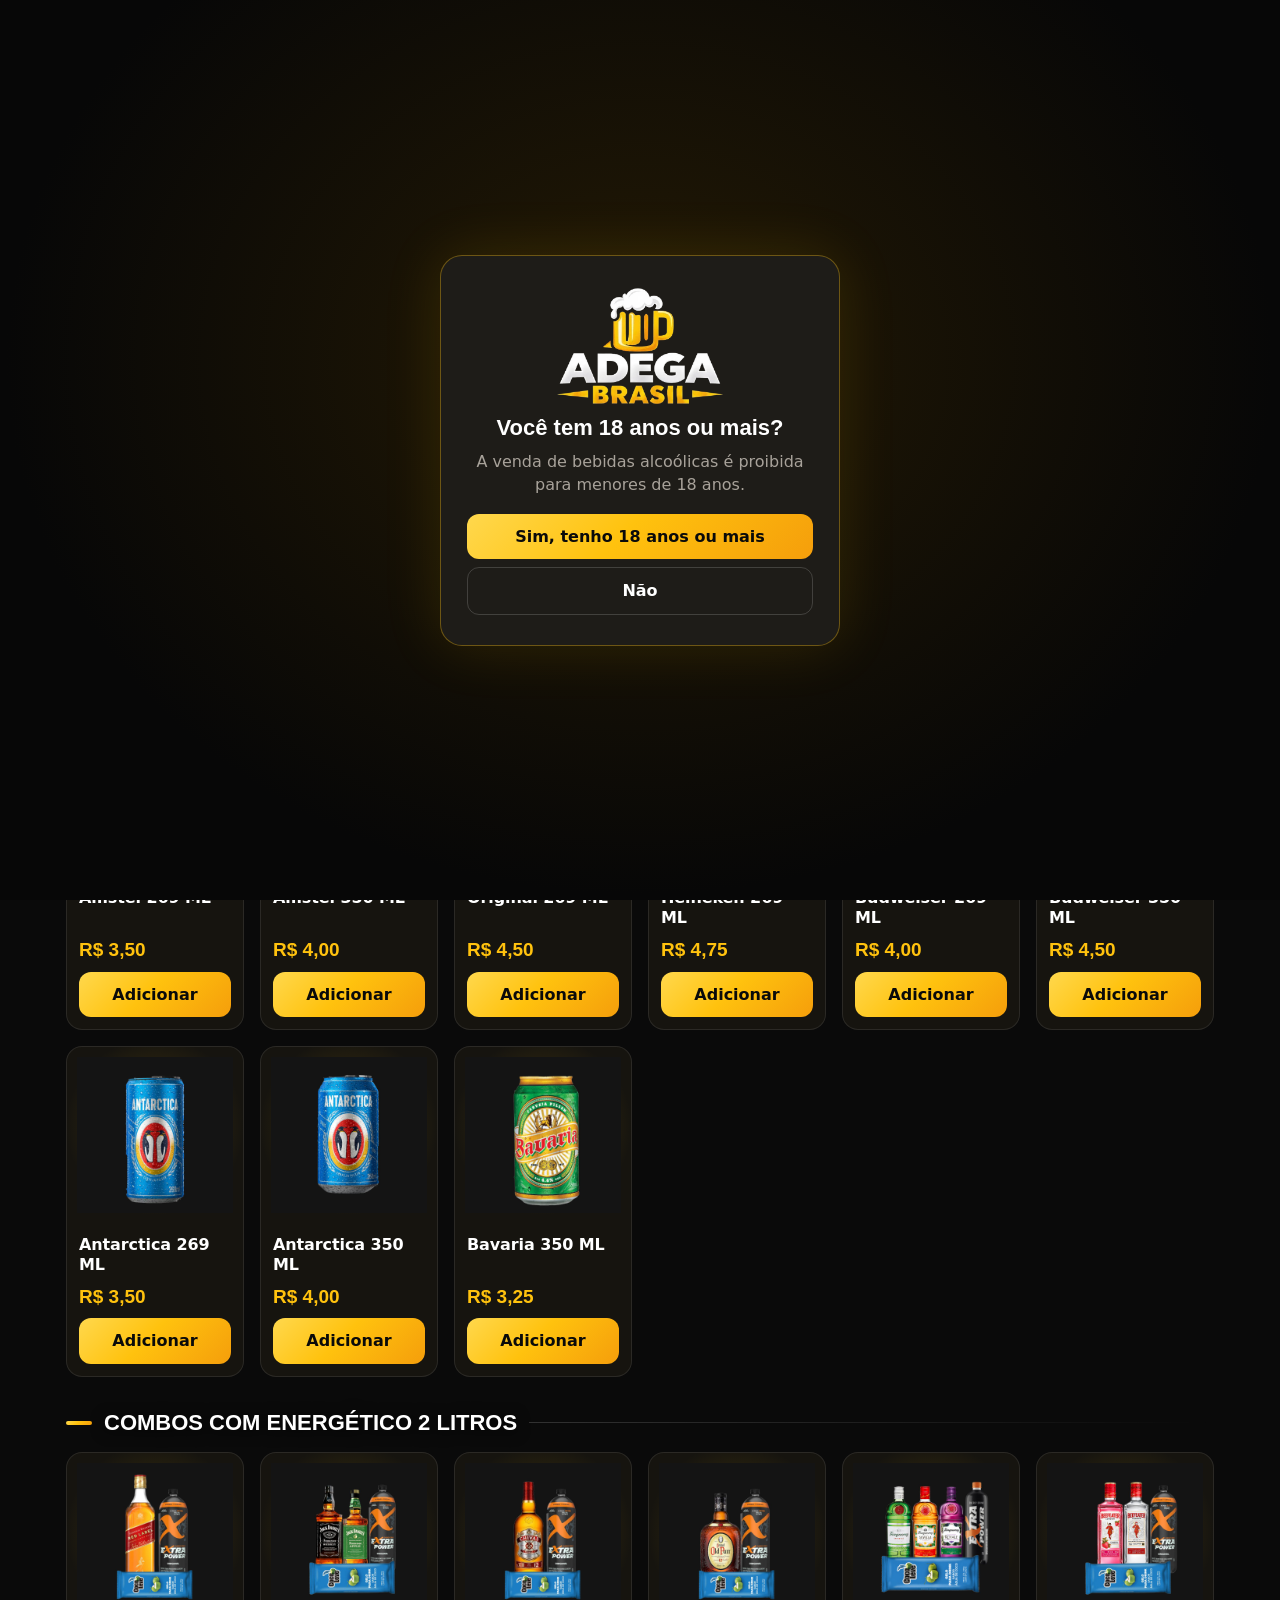
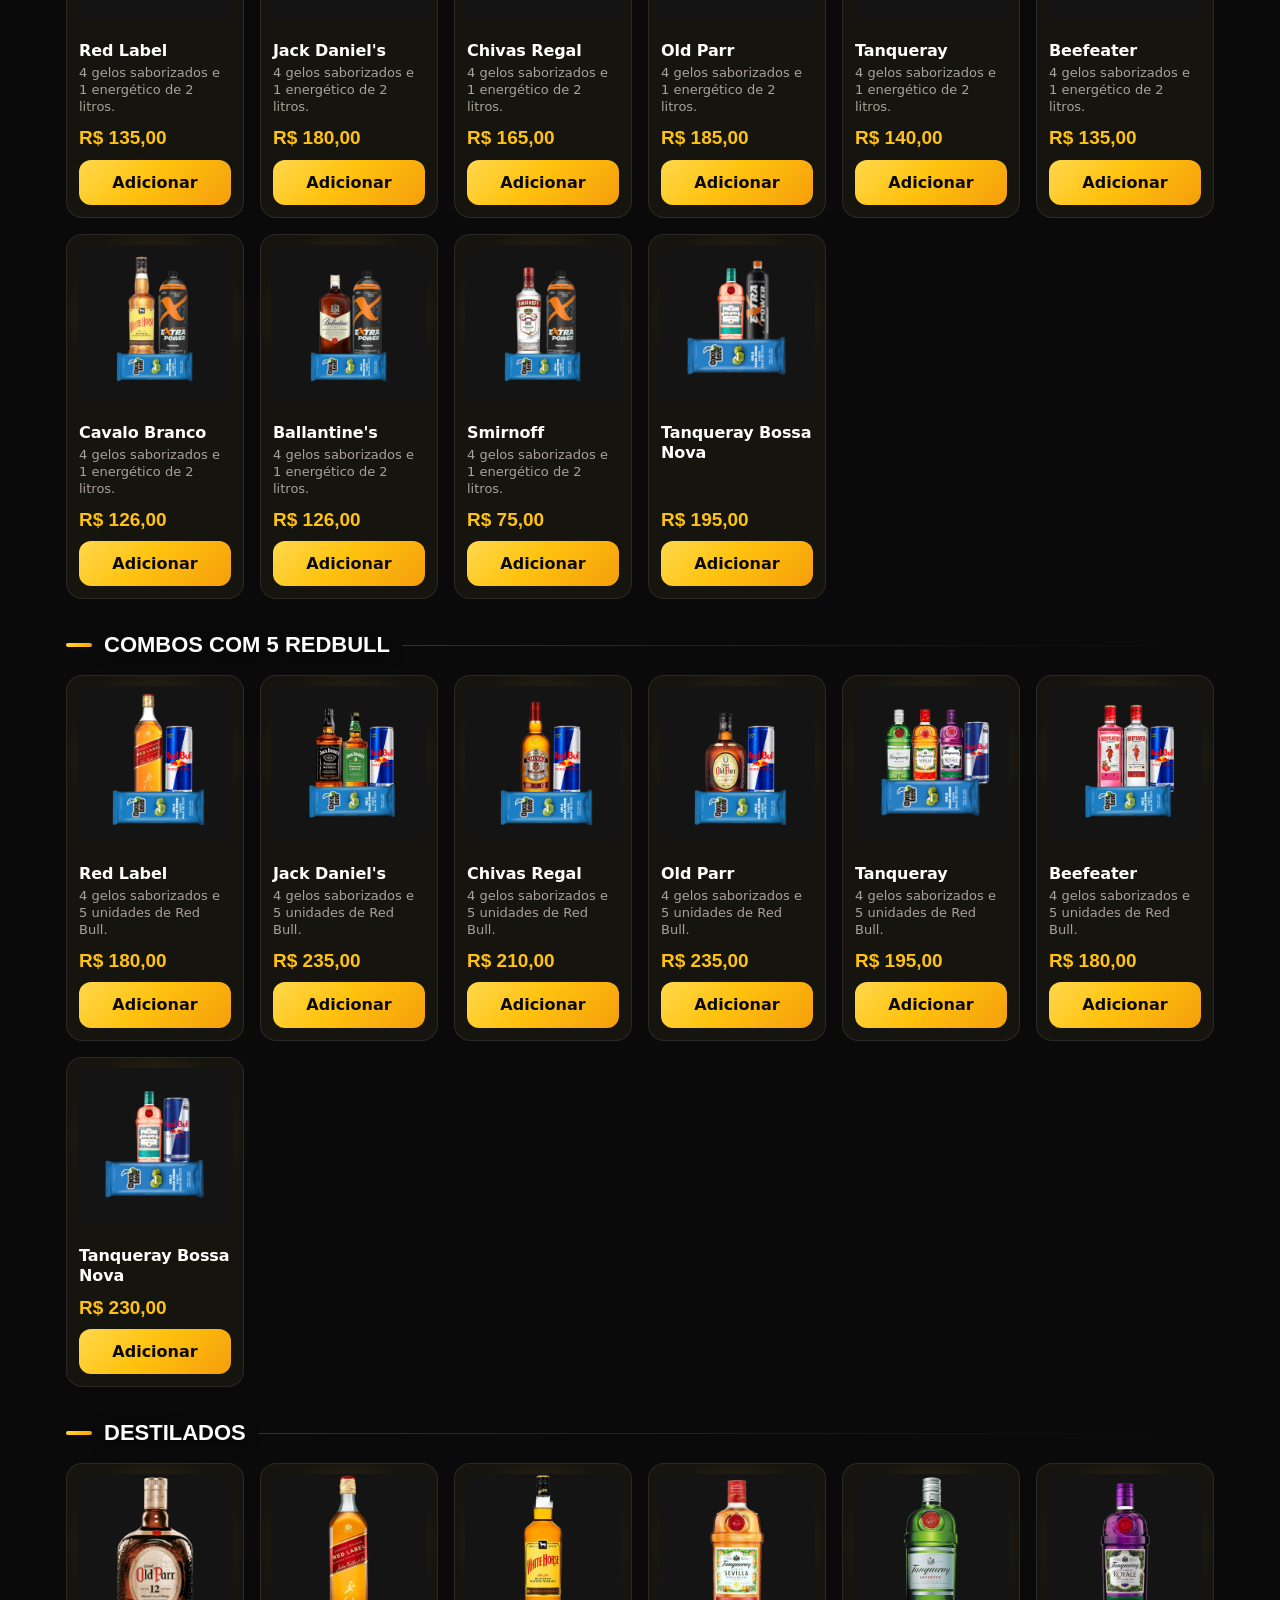
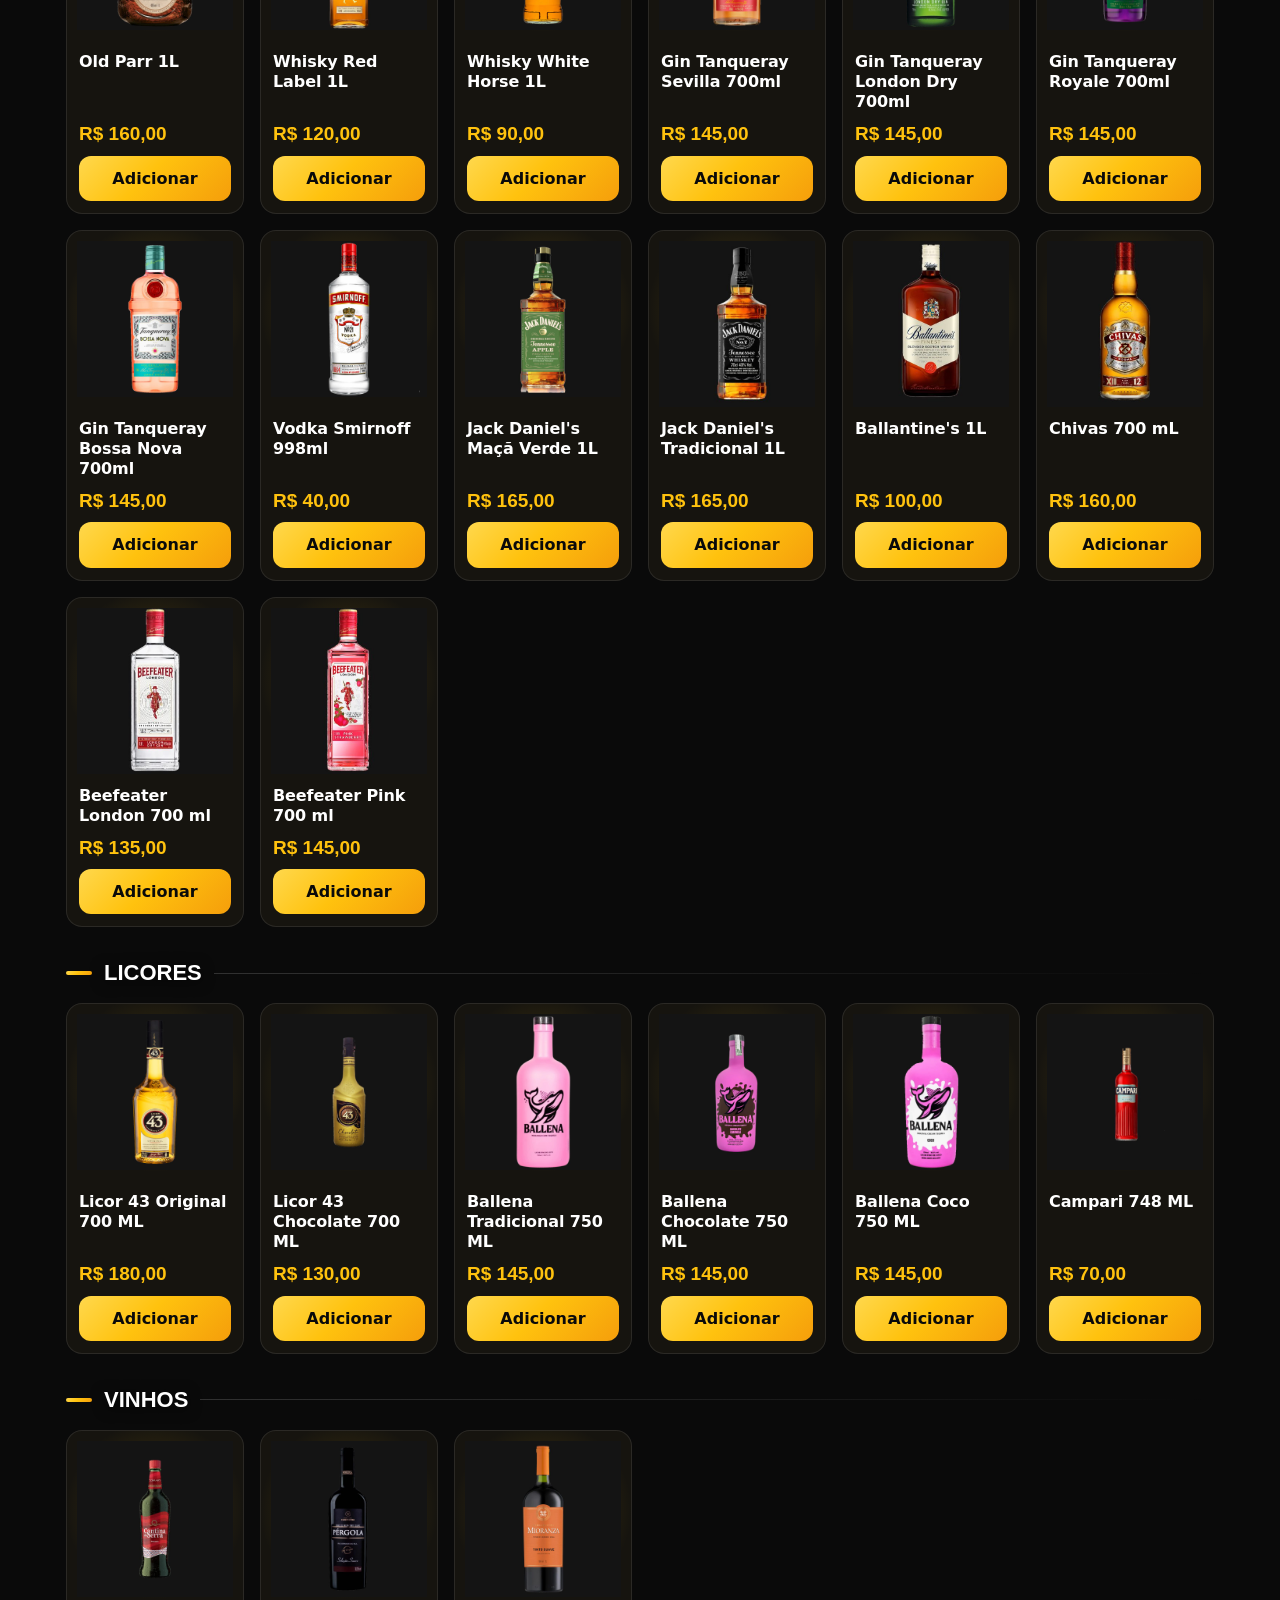
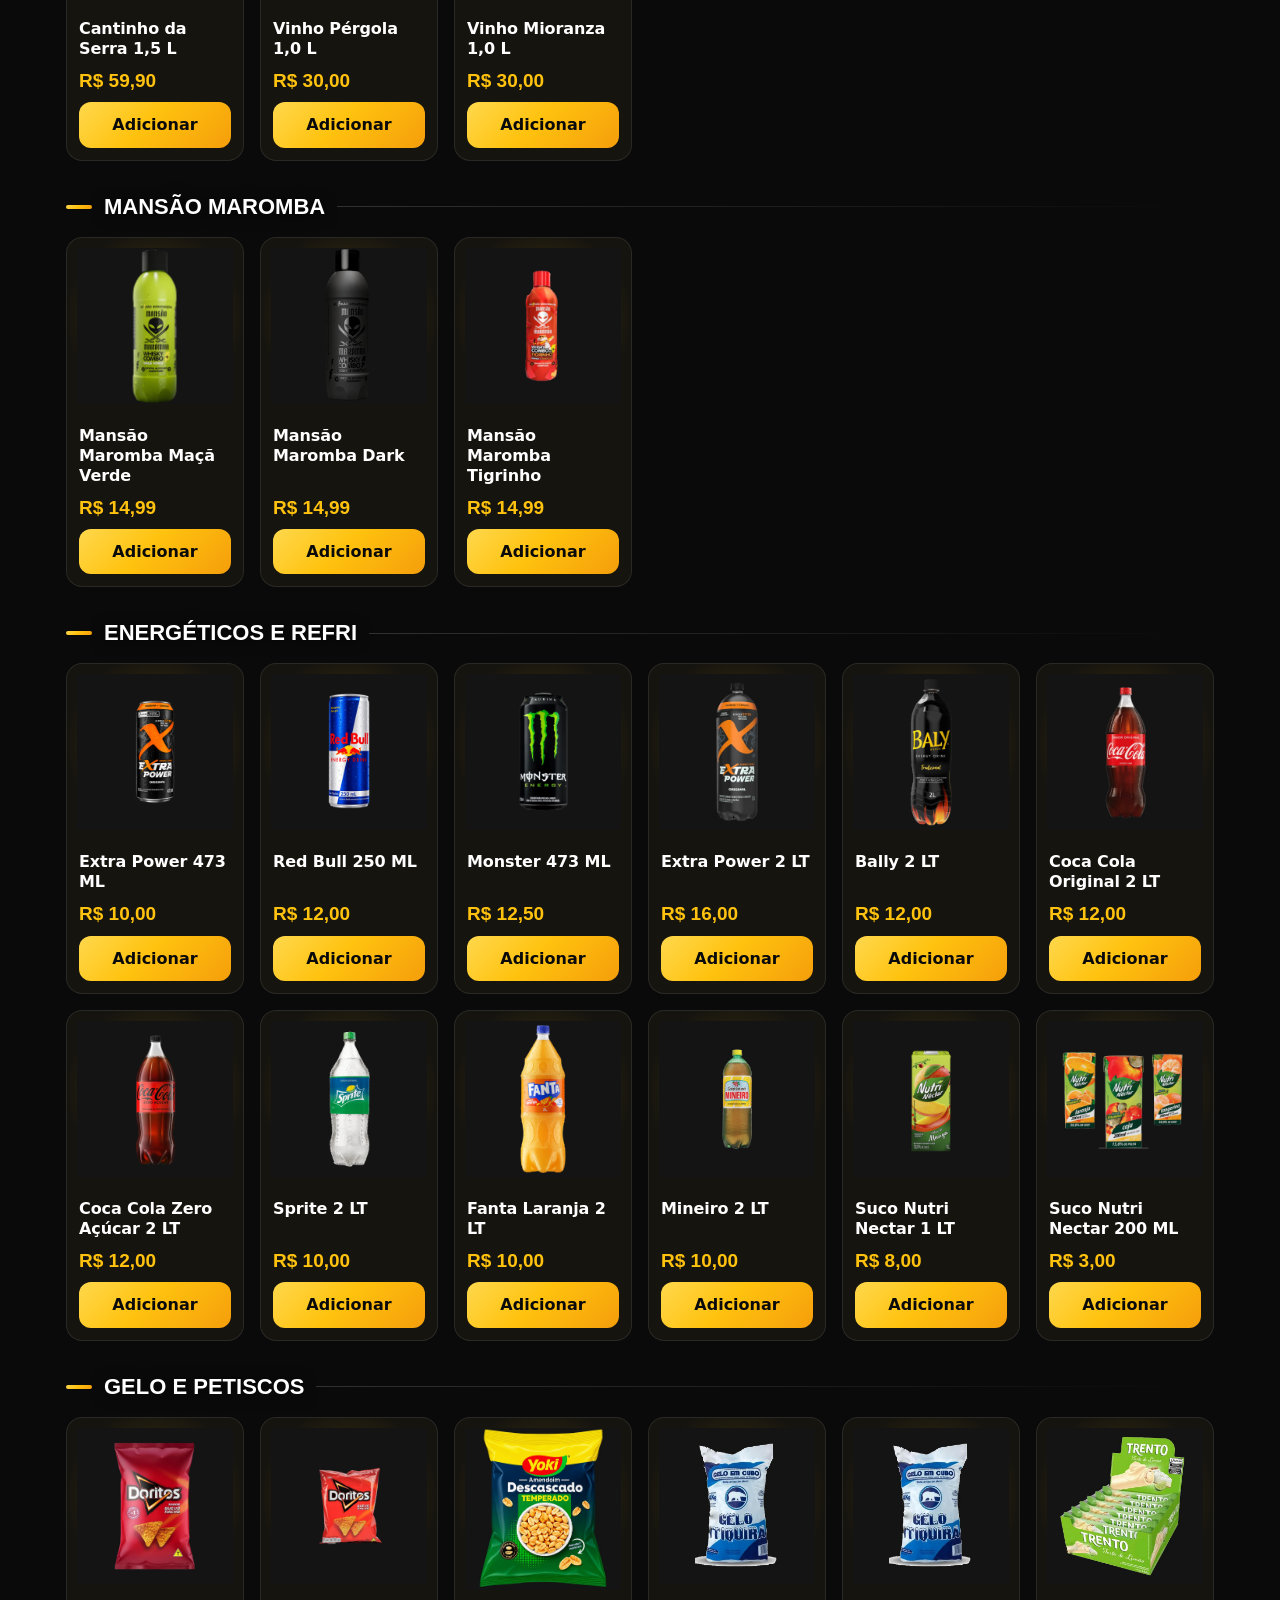
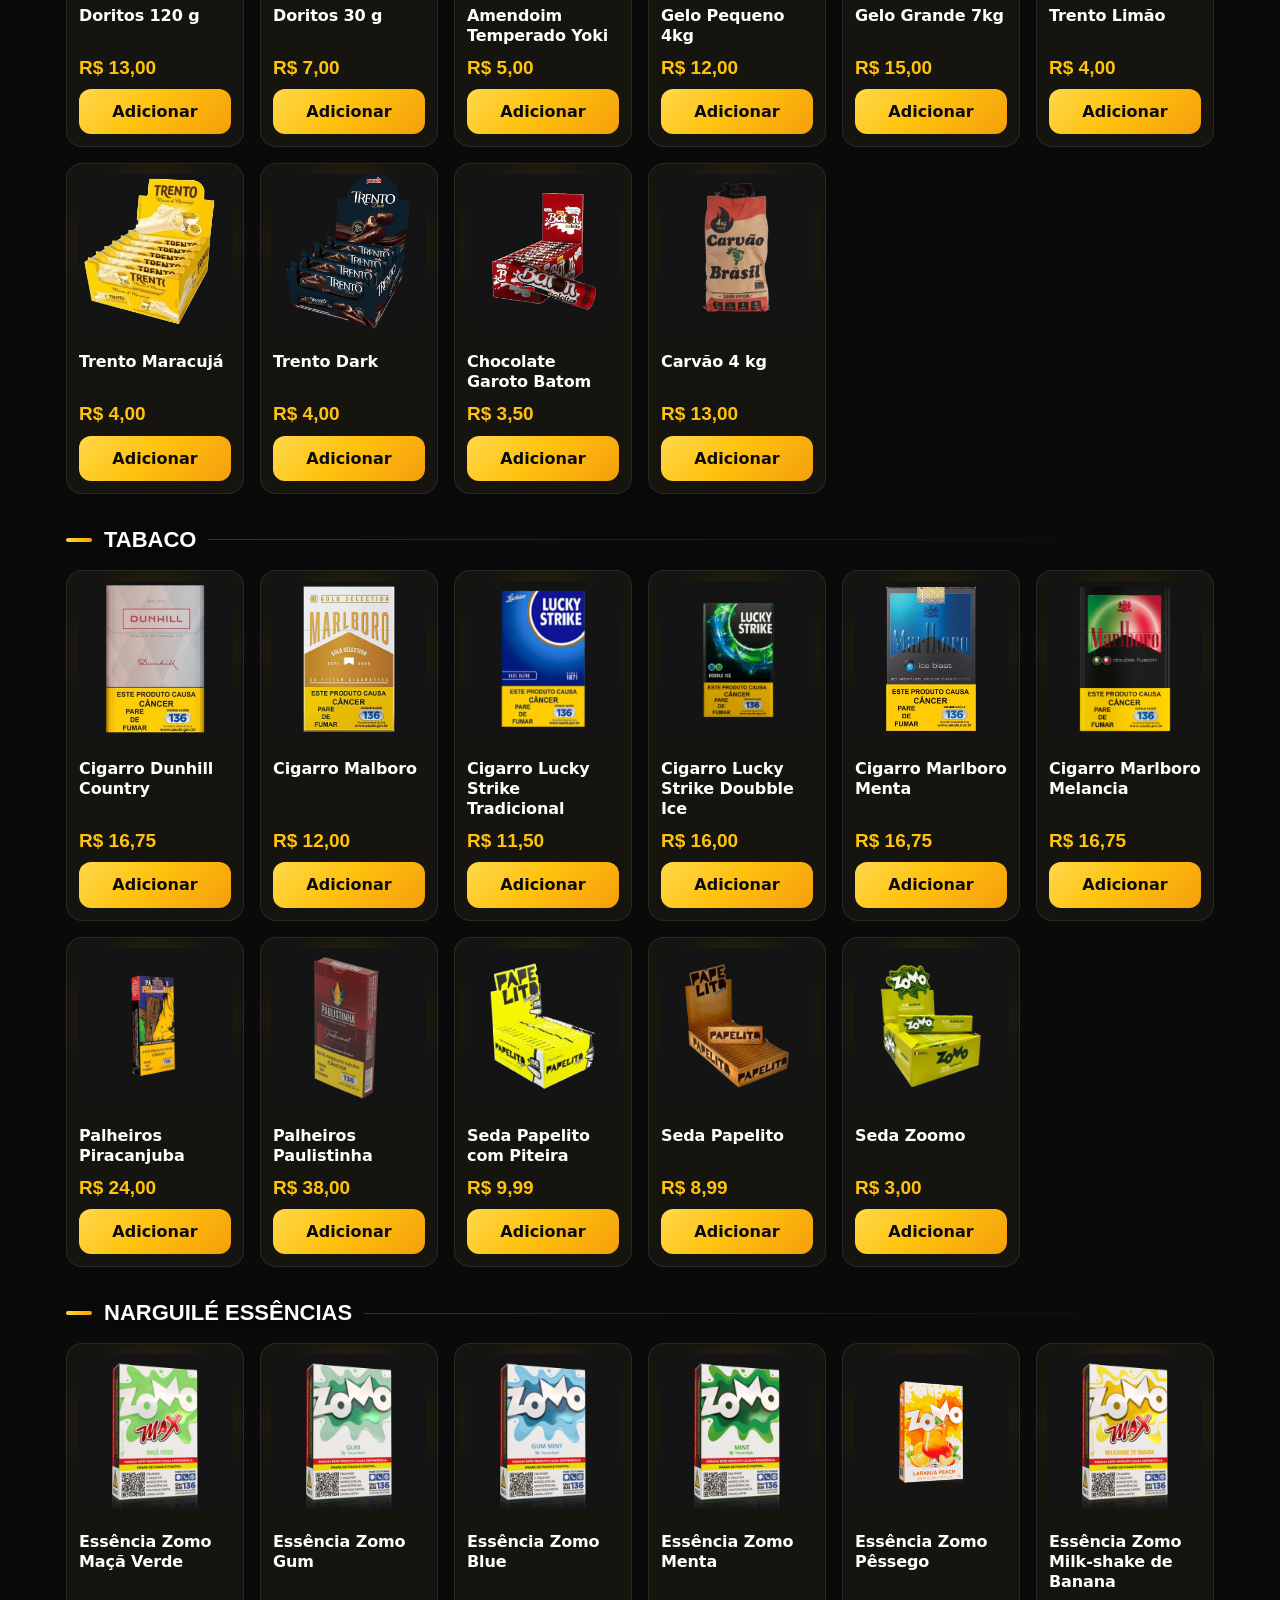
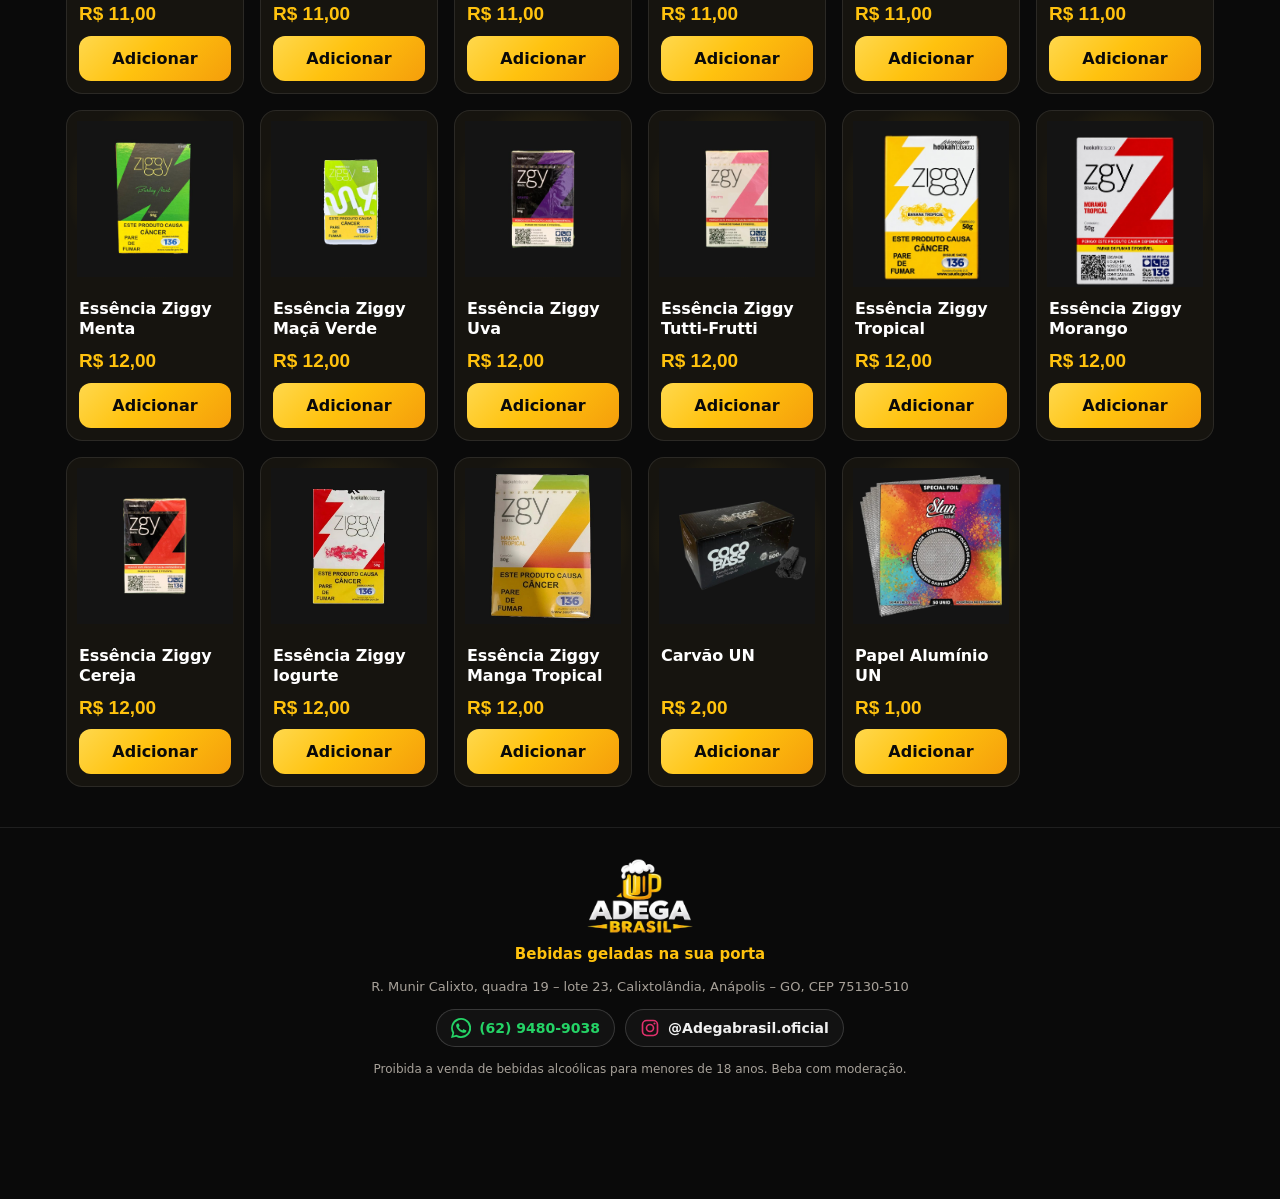
<file: index.html>
<!doctype html>
<html lang="pt-BR">
<head>
  <meta charset="utf-8">
  <meta name="viewport" content="width=device-width, initial-scale=1">
  <meta http-equiv="Content-Security-Policy" content="default-src 'self'; script-src 'self'; style-src 'self' 'unsafe-inline' https://fonts.googleapis.com; font-src https://fonts.gstatic.com; img-src 'self' data: blob: https://raw.githubusercontent.com https://tile.openstreetmap.org; connect-src 'self' https://api.github.com https://raw.githubusercontent.com https://viacep.com.br https://brasilapi.com.br https://nominatim.openstreetmap.org https://router.project-osrm.org; object-src 'none'; base-uri 'none'; form-action 'none'; frame-src 'none'">
  <meta name="referrer" content="strict-origin-when-cross-origin">
  <title>Adega Brasil · Bebidas geladas com entrega em Anápolis</title>
  <meta name="description" content="Adega Brasil em Anápolis: cervejas, destilados, vinhos, energéticos e petiscos gelados com entrega. Monte seu pedido no site e envie pelo WhatsApp.">
  <meta name="theme-color" content="#0a0a0a">
  <meta property="og:type" content="website">
  <meta property="og:site_name" content="Adega Brasil">
  <meta property="og:title" content="Adega Brasil · Bebidas geladas na sua porta">
  <meta property="og:description" content="Cervejas, destilados, vinhos e petiscos com entrega em Anápolis. Monte seu pedido e envie pelo WhatsApp.">
  <meta property="og:url" content="https://adegabrasil.net.br/">
  <link rel="canonical" href="https://adegabrasil.net.br/">
  <!-- Ficha da loja para o Google (não é script executável) -->
  <script type="application/ld+json">{"@context":"https://schema.org","@type":"LiquorStore","name":"Adega Brasil","description":"Cervejas, destilados, vinhos, energéticos e petiscos com entrega em Anápolis. Monte seu pedido no site e envie pelo WhatsApp.","url":"https://adegabrasil.net.br/","image":"https://adegabrasil.net.br/img/capa.jpg","logo":"https://adegabrasil.net.br/img/logo.webp","telephone":"+55 62 9480-9038","address":{"@type":"PostalAddress","streetAddress":"R. Munir Calixto, quadra 19, lote 23 - Calixtolândia","addressLocality":"Anápolis","addressRegion":"GO","postalCode":"75130-510","addressCountry":"BR"},"geo":{"@type":"GeoCoordinates","latitude":-16.366539,"longitude":-48.964843},"areaServed":{"@type":"City","name":"Anápolis"},"sameAs":["https://www.instagram.com/adegabrasil.oficial/"]}</script>
  <meta property="og:image" content="https://adegabrasil.net.br/img/capa.jpg">
  <meta property="og:image:width" content="1200">
  <meta property="og:image:height" content="630">
  <meta name="twitter:card" content="summary_large_image">
  <link rel="icon" type="image/png" href="img/favicon.png">
  <link rel="apple-touch-icon" href="img/icone.png">
  <link rel="preload" as="image" href="img/logo.webp">
  <link rel="preconnect" href="https://fonts.googleapis.com">
  <link href="https://fonts.googleapis.com/css2?family=Inter:wght@400;600;700;800&family=Montserrat:wght@800;900&display=swap" rel="stylesheet">
  <link rel="stylesheet" href="css/site.css?v=20261126c">
</head>
<body>

  <!-- Aviso de idade: aparece logo ao entrar -->
  <div class="age-gate" id="ageGate" role="dialog" aria-modal="true" aria-labelledby="ageTitulo">
    <div class="age-box">
      <img src="img/logo.webp" alt="Adega Brasil" class="age-logo" width="170" height="120">
      <h2 id="ageTitulo">Você tem 18 anos ou mais?</h2>
      <p>A venda de bebidas alcoólicas é proibida para menores de 18 anos.</p>
      <div class="age-actions">
        <button class="btn btn-primary" id="ageYes">Sim, tenho 18 anos ou mais</button>
        <button class="btn btn-ghost" id="ageNo">Não</button>
      </div>
    </div>
  </div>
  <!-- Fundo: bolhas de cerveja subindo -->
  <div class="bolhas-bg" id="bolhasBg" aria-hidden="true"></div>
  <script src="js/site/inicio.js?v=20261126c"></script>

  <header class="topbar">
    <div class="container topbar-inner">
      <div></div>
      <a href="#" class="top-logo" aria-label="Início"><img src="img/logo.webp" alt="Adega Brasil" id="logoImg" width="136" height="96"></a>
      <button class="cart-btn" id="openCart" aria-label="Abrir carrinho">
        <svg class="ico" viewBox="0 0 24 24" aria-hidden="true"><circle cx="9" cy="20" r="1.4"/><circle cx="18" cy="20" r="1.4"/><path d="M2 3h3l2.6 12.2a2 2 0 0 0 2 1.6h8.5a2 2 0 0 0 2-1.5L22 7H6.2"/></svg> <span class="cart-label">Carrinho</span>
        <span class="badge" id="cartCount" aria-live="polite">0</span>
      </button>
    </div>
  </header>

  <div class="previa" id="previa" hidden>
    <svg class="ico" viewBox="0 0 24 24" aria-hidden="true"><path d="M2 12s3.6-7 10-7 10 7 10 7-3.6 7-10 7S2 12 2 12z"/><circle cx="12" cy="12" r="3"/></svg> <b>Prévia:</b> alterações do painel que <b>ainda não foram publicadas</b> (só neste aparelho).
    <button id="previaSair">Ver versão publicada</button>
  </div>

  <div class="loja-fechada" id="lojaFechada" role="status" hidden><b>Loja fechada</b> <span id="lojaFechadaTxt"></span></div>

  <main class="container">
    <section class="toolbar">
      <input type="search" id="busca" placeholder="Buscar bebida ou categoria..." aria-label="Buscar bebida ou categoria" autocomplete="off">
      <div class="chips" id="categorias" role="group" aria-label="Categorias"></div>
    </section>


    <section class="sec-promo" id="secPromo" hidden>
      <div class="sec-promo-head">
        <h2><svg class="ico" viewBox="0 0 24 24" aria-hidden="true"><path d="M12 22c4 0 7-2.8 7-7 0-3.5-2.3-5.6-3.6-8.6-.3 2-1.3 3.3-2.6 3.8C13 6.5 11 4 8.5 2 8.8 5.6 5 8.6 5 15c0 4.2 3 7 7 7z"/></svg> Promoção do dia</h2>
        <div class="contador-box">Termina em <b id="contador">00:00:00</b></div>
      </div>
      <div class="grid" id="gridPromo"></div>
    </section>

    <section id="secOfertas" hidden>
      <h2 class="cat-title">Ofertas</h2>
      <div class="carrossel" id="gridOfertas"></div>
    </section>

    <section id="secDestaques" hidden>
      <h2 class="cat-title">Destaques</h2>
      <div class="carrossel" id="gridDestaques"></div>
    </section>

    <section id="catalogo"></section>
    <p class="empty" id="semResultados" role="status" hidden>Nenhum produto encontrado.</p>
  </main>

  <button class="floating-cart" id="floatingCart" hidden>
    <span class="fc-qtd"><svg class="ico" viewBox="0 0 24 24" aria-hidden="true"><circle cx="9" cy="20" r="1.4"/><circle cx="18" cy="20" r="1.4"/><path d="M2 3h3l2.6 12.2a2 2 0 0 0 2 1.6h8.5a2 2 0 0 0 2-1.5L22 7H6.2"/></svg> <b id="floatQtd">0</b> <span id="floatItensTxt">itens</span></span>
    <span>Ver carrinho · <b id="floatTotal">R$ 0,00</b></span>
  </button>

  <!-- Carrinho -->
  <div class="overlay" id="cartOverlay" hidden></div>
  <aside class="drawer" id="cartDrawer" role="dialog" aria-modal="true" aria-labelledby="cartTitulo" aria-hidden="true" inert>
    <div class="drawer-head">
      <h2 id="cartTitulo">Seu pedido</h2>
      <button class="icon-btn" id="closeCart" aria-label="Fechar carrinho"><svg class="ico" viewBox="0 0 24 24" aria-hidden="true"><path d="M6 6l12 12M18 6L6 18"/></svg></button>
    </div>

    <div class="drawer-body">
      <div id="cartItems"></div>
      <p class="empty" id="cartEmpty">Seu carrinho está vazio.</p>

      <div id="checkout" hidden>
        <h3>Entrega</h3>
        <div class="seg" role="radiogroup" aria-label="Tipo de entrega">
          <label><input type="radio" name="tipoEntrega" value="entrega" checked> Entrega</label>
          <label><input type="radio" name="tipoEntrega" value="retirada"> Retirar na loja</label>
        </div>

        <div id="blocoEntrega">
          <div class="cep-row">
            <input type="text" id="cep" aria-label="CEP" inputmode="numeric" maxlength="9" placeholder="CEP (00000-000)">
            <button class="btn btn-secondary" id="calcFrete">Calcular</button>
          </div>
          <div class="cep-ajuda">
            <button type="button" id="abrirMapa"><svg class="ico" viewBox="0 0 24 24" aria-hidden="true"><path d="M21 10c0 7-9 13-9 13S3 17 3 10a9 9 0 0 1 18 0z"/><circle cx="12" cy="10" r="3"/></svg>Marcar minha casa no mapa</button>
            <a href="https://buscacepinter.correios.com.br/app/endereco/index.php" target="_blank" rel="noopener">Não sei meu CEP</a>
          </div>
          <p class="hint" id="freteMsg" aria-live="polite"></p>
          <div id="enderecoCampos" hidden>
            <input type="text" id="rua" aria-label="Rua" placeholder="Rua">
            <div class="row2">
              <input type="text" id="numero" aria-label="Número" placeholder="Número">
              <input type="text" id="complemento" aria-label="Complemento" placeholder="Complemento">
            </div>
            <input type="text" id="bairro" aria-label="Bairro" placeholder="Bairro" readonly>
            <input type="text" id="referencia" aria-label="Ponto de referência" placeholder="Ponto de referência (opcional)">
          </div>
        </div>
        <p class="hint" id="retiradaMsg" hidden></p>

        <h3>Seus dados</h3>
        <input type="text" autocomplete="name" id="nome" aria-label="Seu nome" placeholder="Seu nome">
        <input type="tel" autocomplete="tel" id="telefone" aria-label="Telefone" placeholder="Telefone (opcional)">

        <h3>Pagamento</h3>
        <select id="pagamento" aria-label="Forma de pagamento"></select>
        <input type="text" id="troco" aria-label="Troco para quanto" placeholder="Troco para quanto? (opcional)" hidden>
        <textarea id="obs" aria-label="Observações" rows="2" placeholder="Observações (ex: bem gelada)"></textarea>
      </div>
    </div>

    <div class="drawer-foot" id="cartFoot" hidden>
      <div class="totals">
        <div><span>Subtotal</span><span id="tSub">R$ 0,00</span></div>
        <div class="linha-eco" id="linhaEco" hidden><span>Você economizou</span><span id="tEco">R$ 0,00</span></div>
        <div><span>Frete</span><span id="tFrete">—</span></div>
        <div class="total"><span>Total</span><span id="tTotal">R$ 0,00</span></div>
      </div>
      <p class="aviso-envio" id="avisoEnvio" hidden></p>
      <p class="error" id="erro" role="alert"></p>
      <button class="btn btn-whats" id="enviar">
        <svg viewBox="0 0 24 24" width="20" height="20" fill="currentColor" aria-hidden="true"><path d="M17.5 14.4c-.3-.1-1.8-.9-2-1s-.5-.1-.7.1-.8 1-.9 1.2-.3.2-.6.1a8 8 0 0 1-4-3.5c-.3-.5.3-.5.9-1.6.1-.2 0-.4 0-.5l-.9-2.2c-.2-.6-.5-.5-.7-.5h-.6a1.1 1.1 0 0 0-.8.4 3.4 3.4 0 0 0-1 2.5 5.9 5.9 0 0 0 1.2 3.1 13.5 13.5 0 0 0 5.2 4.6c1.9.8 2.7.9 3.6.7a3.1 3.1 0 0 0 2-1.4 2.5 2.5 0 0 0 .2-1.4c-.1-.1-.3-.2-.6-.3zM12 21.8a9.8 9.8 0 0 1-5-1.4l-.4-.2-3.7 1 1-3.6-.2-.4a9.8 9.8 0 1 1 8.3 4.6zM12 0a12 12 0 0 0-10.3 18L0 24l6.2-1.6A12 12 0 1 0 12 0z"/></svg>
        Enviar pedido no WhatsApp
      </button>
    </div>
  </aside>

  <div class="toast" id="toast" role="status" aria-live="polite"></div>

  <footer class="footer">
    <div class="footer-info" id="rodapeInfo"></div>
    <p id="rodapeTexto">Proibida a venda de bebidas alcoólicas para menores de 18 anos. Beba com moderação.</p>
  </footer>

  <!-- Produtos: direto do GitHub (instantâneo). Reserva: data.js do Pages. -->
  <script src="data.js"></script>
  <script src="js/comum/geo.js?v=20261126c"></script>
  <script src="js/comum/promo.js?v=20261126c"></script>
  <script src="js/comum/pedido.js?v=20261126c"></script>
  <script src="js/site/mapa.js?v=20261126c"></script>
  <script src="js/site/app.js?v=20261126c"></script>
</body>
</html>
</file>
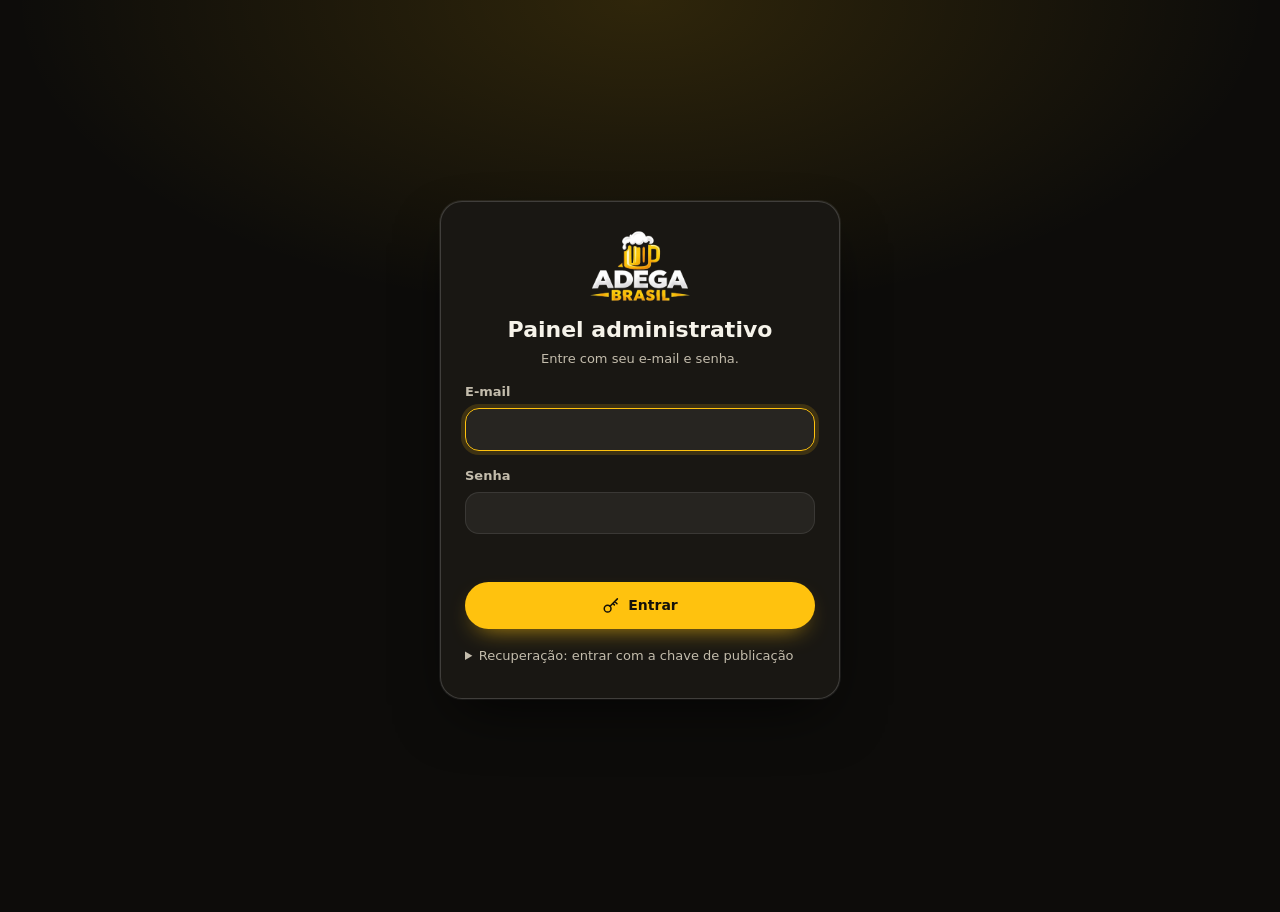
<file: gestao-7sfgpiwvu6ww.html>
<!doctype html>
<html lang="pt-BR" data-theme="dark">
<head>
  <meta charset="utf-8">
  <meta name="viewport" content="width=device-width, initial-scale=1, viewport-fit=cover">
  <meta name="robots" content="noindex, nofollow, noarchive, nosnippet">
  <meta name="referrer" content="no-referrer">
  <meta http-equiv="Content-Security-Policy" content="default-src 'self'; script-src 'self'; style-src 'self' 'unsafe-inline' https://fonts.googleapis.com; font-src https://fonts.gstatic.com; img-src 'self' data: blob: https://raw.githubusercontent.com; connect-src 'self' https://api.github.com https://raw.githubusercontent.com https://viacep.com.br https://brasilapi.com.br https://nominatim.openstreetmap.org https://router.project-osrm.org; object-src 'none'; base-uri 'none'; form-action 'none'; frame-src https://www.openstreetmap.org; manifest-src 'none'">
  <title>Painel administrativo</title>
  <link rel="icon" type="image/png" href="img/favicon.png">
  <link rel="preconnect" href="https://fonts.googleapis.com">
  <link href="https://fonts.googleapis.com/css2?family=Urbanist:wght@400;500;600;700;800&display=swap" rel="stylesheet">
  <link rel="stylesheet" href="css/painel.css?v=20261124c">
  <script src="js/painel/tema.js?v=20261124c"></script>
</head>
<body>
  <!-- ===== Login ===== -->
  <div class="login" id="login" hidden>
    <form class="login-box" id="loginForm">
      <img src="img/logo.webp" class="login-logo" alt="Adega Brasil" width="136" height="96">
      <h1>Painel administrativo</h1>
      <p class="help" id="loginInfo">Entre com seu e-mail e senha.</p>
      <label class="f">E-mail<input type="email" id="loginEmail" autocomplete="username" required></label>
      <label class="f">Senha<input type="password" id="loginSenha" autocomplete="current-password" required></label>
      <p class="erro" id="loginErro" role="alert"></p>
      <button class="btn accent" id="loginBtn" type="submit"><span data-ico="key"></span>Entrar</button>
      <details class="avancado" id="loginAvancado">
        <summary>Recuperação: entrar com a chave de publicação</summary>
        <p class="help">Use só se ninguém conseguir entrar com e-mail e senha.</p>
        <label class="f">Chave de publicação<input type="password" id="loginToken" autocomplete="off" placeholder="Cole a chave aqui"></label>
        <button class="btn ghost" type="button" id="loginTokenBtn">Entrar com a chave</button>
      </details>
    </form>
  </div>

  <div class="bg" aria-hidden="true"></div>
  <div class="skeleton" id="skeleton" aria-hidden="true"><div><i class="loader"></i><small>Carregando painel</small></div></div>

  <!-- ===== Topo ===== -->
  <header class="top">
    <a class="brand" href="#inicio" data-go="inicio">
      <img src="img/logo.webp" alt="">
      <span>Painel</span>
    </a>
    <nav class="nav" id="nav" aria-label="Seções">
      <span class="nav-pill" id="navPill" aria-hidden="true"></span>
      <button data-tab="pedidos">Pedidos<b class="nav-badge" id="pedNovos" hidden></b></button>
      <button data-tab="inicio">Visão geral</button>
      <button data-tab="produtos">Produtos</button>
      <button data-tab="promocoes">Promoções</button>
      <button data-tab="categorias">Categorias</button>
      <button data-tab="frete">Frete</button>
      <button data-tab="mensagem">Mensagem</button>
      <button data-tab="loja">Loja</button>
    </nav>
    <div class="top-act">
      <span class="status" id="status"><i></i><b id="statusTxt">Carregando…</b></span>
      <button class="btn accent" id="btnPublicar"><span data-ico="send"></span><span class="lbl">Publicar</span><em class="pub-n" id="pubN" hidden></em></button>
    </div>
  </header>

  <!-- ===== Atalhos ===== -->
  <aside class="dock" aria-label="Atalhos">
    <button class="dk" data-acao="buscar" title="Buscar produto"><span data-ico="search"></span></button>
    <button class="dk" data-acao="novoProduto" title="Novo produto"><span data-ico="plus"></span></button>
    <button class="dk" data-acao="novaPromo" title="Nova promoção"><span data-ico="percent"></span></button>
    <span class="dk-sep"></span>
    <a class="dk" href="index.html" target="_blank" title="Abrir o site"><span data-ico="eye"></span></a>
    <button class="dk" data-acao="conexao" title="Acesso e backup" id="dkConexao"><span data-ico="key"></span></button>
    <button class="dk" data-acao="tema" title="Tema claro/escuro"><span data-ico="moon"></span></button>
  </aside>

  <main class="app" id="main">
    <div class="aviso" id="avisoConexao" hidden>
      <span data-ico="alert" data-ico-size="22"></span>
      <div><span class="av-longo"><b>Este aparelho ainda não publica no site.</b> Entre com sua conta de acesso.</span><span class="av-curto"><b>Sem acesso para publicar.</b></span></div>
      <button class="btn accent sm" data-acao="conexao">Conectar</button>
    </div>

    <div class="page-head">
      <h1 class="titulo" id="titulo">Visão geral</h1>
      <dl class="kpis" id="kpis"></dl>
    </div>

    <!-- ===== VISÃO GERAL ===== -->
    <section class="tab" id="tab-inicio">
      <div class="grid-inicio">
        <article class="card c-pub">
          <header><h2>Publicação</h2></header>
          <div id="inicioPub"></div>
        </article>
        <article class="card c-promo-agora">
          <header><h2>Promoções ativas</h2><button class="circ sm" data-go="promocoes" title="Ver todas"><span data-ico="arrow"></span></button></header>
          <div id="inicioPromos"></div>
        </article>
        <article class="card c-atalhos">
          <header><h2>Atalhos</h2></header>
          <div class="atalhos">
            <button class="tile" data-acao="novoProduto"><span data-ico="plus" data-ico-size="22"></span>Novo produto</button>
            <button class="tile" data-acao="novaPromo"><span data-ico="percent" data-ico-size="22"></span>Nova promoção</button>
            <button class="tile" data-go="mensagem"><span data-ico="chat" data-ico-size="22"></span>Mensagem do pedido</button>
            <button class="tile" data-go="loja"><span data-ico="store" data-ico-size="22"></span>Dados da loja</button>
          </div>
        </article>
        <article class="card c-dest">
          <header><h2>Pendências do catálogo</h2><button class="circ sm" data-go="produtos" title="Produtos"><span data-ico="arrow"></span></button></header>
          <div id="inicioPend"></div>
        </article>
      </div>
    </section>

    <!-- ===== PRODUTOS ===== -->
    <section class="tab" id="tab-produtos" hidden>
      <div class="toolbar">
        <label class="search"><span data-ico="search"></span><input type="search" id="pBusca" placeholder="Buscar por nome ou descrição"></label>
        <select class="sel" id="pOrdem" aria-label="Ordenar">
          <option value="cadastro">Ordem de cadastro</option>
          <option value="nome">Nome (A–Z)</option>
          <option value="menor">Menor preço</option>
          <option value="maior">Maior preço</option>
        </select>
        <button class="btn accent" data-acao="novoProduto"><span data-ico="plus"></span>Novo produto</button>
      </div>
      <div class="chips" id="pChips"></div>
      <div class="lista" id="pLista"></div>
    </section>

    <!-- ===== PROMOÇÕES ===== -->
    <section class="tab" id="tab-promocoes" hidden>
      <div class="toolbar">
        <label class="search"><span data-ico="search"></span><input type="search" id="prBusca" placeholder="Buscar promoção"></label>
        <button class="btn accent" data-acao="novaPromo"><span data-ico="plus"></span>Nova promoção</button>
      </div>
      <div class="chips" id="prChips"></div>
      <div class="promo-grid" id="prLista"></div>
    </section>

    <!-- ===== CATEGORIAS ===== -->
    <section class="tab" id="tab-categorias" hidden>
      <article class="card">
        <header><h2>Categorias do catálogo</h2></header>
        <p class="help">A ordem desta lista é a ordem exibida no site. Ao renomear, os produtos e promoções da categoria são atualizados.</p>
        <div class="toolbar">
          <label class="search"><span data-ico="layers"></span><input type="text" id="cNova" placeholder="Nome da nova categoria"></label>
          <button class="btn accent" id="cAdd"><span data-ico="plus"></span>Adicionar</button>
        </div>
        <div id="cLista"></div>
      </article>
    </section>

    <!-- ===== FRETE ===== -->
    <section class="tab" id="tab-frete" hidden>
      <div class="grid-2">
        <article class="card">
          <header><h2>Localização da loja</h2></header>
          <p class="help">O frete é calculado pela distância de carro entre a loja e o endereço do cliente.</p>
          <div class="campos-2">
            <label class="f">CEP da loja<input type="text" id="fLojaCep" inputmode="numeric" maxlength="9" placeholder="00000-000"></label>
            <label class="f">Rua (se o CEP não informar)<input type="text" id="fLojaRua"></label>
          </div>
          <button class="btn ghost" id="fLocalizar"><span data-ico="pin"></span>Localizar pelo CEP</button>
          <p class="hint" id="fLocMsg"></p>
          <a href="#" target="_blank" id="fMapa" class="link"><span data-ico="pin"></span>Conferir no mapa</a>
          <details class="avancado">
            <summary>Ajuste avançado (coordenadas)</summary>
            <p class="help">Só altere se a posição no mapa estiver errada. Copie os números do Google Maps (clique com o botão direito no local da loja).</p>
            <div class="campos-2">
              <label class="f">Latitude<input type="text" inputmode="decimal" id="fLat"></label>
              <label class="f">Longitude<input type="text" inputmode="decimal" id="fLng"></label>
            </div>
          </details>
        </article>
        <article class="card">
          <header><h2>Valores</h2></header>
          <div class="campos-2">
            <label class="f">Preço por km (R$)<input type="text" inputmode="decimal" class="dinheiro" id="fPrecoKm" placeholder="0,00"></label>
            <label class="f">Taxa fixa de saída (R$)<input type="text" inputmode="decimal" class="dinheiro" id="fTaxaFixa" placeholder="0,00"></label>
            <label class="f">Frete mínimo (R$)<input type="text" inputmode="decimal" class="dinheiro" id="fTaxaMin" placeholder="0,00"></label>
            <label class="f">Entrega até (km) <small>0 = sem limite</small><input type="text" inputmode="decimal" class="dinheiro" id="fRaio" placeholder="0"></label>
            <label class="f">Frete grátis acima de (R$) <small>0 = desativado</small><input type="text" inputmode="decimal" class="dinheiro" id="fGratis" placeholder="0,00"></label>
            <label class="f">Taxa quando o endereço não é localizado (R$)<input type="text" inputmode="decimal" class="dinheiro" id="fPadrao" placeholder="0,00"></label>
          </div>
          <div class="formula" id="fFormula"></div>
        </article>
        <article class="card span-2">
          <header><h2>Simular frete</h2></header>
          <div class="toolbar">
            <label class="search"><span data-ico="pin"></span><input type="text" id="fTesteCep" inputmode="numeric" maxlength="9" placeholder="CEP do cliente"></label>
            <button class="btn ghost" id="fTestar">Calcular</button>
          </div>
          <p class="hint" id="fTesteMsg"></p>
        </article>
      </div>
    </section>

    <!-- ===== MENSAGEM ===== -->
    <section class="tab" id="tab-mensagem" hidden>
      <div class="grid-msg">
        <article class="card">
          <header><h2>Modelo da mensagem</h2><button class="btn ghost sm" id="msgPadrao"><span data-ico="undo"></span>Restaurar padrão</button></header>
          <p class="help">Esta é a mensagem que o cliente envia para o WhatsApp da loja ao finalizar o pedido. Clique em uma variável para inserir no ponto do cursor. Linhas cujas variáveis ficarem vazias (por exemplo, telefone não informado) são removidas automaticamente. Use <code>*texto*</code> para negrito e <code>_texto_</code> para itálico.</p>
          <div class="vars" id="msgVars"></div>
          <textarea class="code" id="msgModelo" rows="20" spellcheck="false"></textarea>
          <p class="hint" id="msgAviso"></p>
          <label class="f">Formato de cada item da lista <small>(usado em {itens})</small>
            <input type="text" class="code" id="msgItem" spellcheck="false">
          </label>
          <div class="vars" id="msgVarsItem"></div>
        </article>
        <article class="card msg-prev-card">
          <header><h2>Pré-visualização</h2></header>
          <div class="seg seg-sm" id="msgCenario">
            <button data-v="entrega" class="on">Entrega</button>
            <button data-v="retirada">Retirada</button>
          </div>
          <div class="wa">
            <div class="wa-bolha" id="msgPreview"></div>
          </div>
          <a href="#" target="_blank" class="btn ghost" id="msgTeste"><span data-ico="chat"></span>Enviar teste para o WhatsApp da loja</a>
        </article>
      </div>
    </section>

    <!-- ===== PEDIDOS (chegam sozinhos do site; somem depois de 3 dias) ===== -->
    <section class="tab" id="tab-pedidos" hidden>
      <div class="ped-topo">
        <p class="help" id="pedInfo">Os pedidos enviados pelo site aparecem aqui sozinhos, com o valor conferido pela loja. Ficam guardados por 30 dias.</p>
        <button class="btn ghost sm" id="pedAtualizar"><span data-ico="clock"></span>Atualizar</button>
      </div>
      <div class="chips ped-filtros" id="pedFiltros"></div>
      <div id="pedLista"></div>
    </section>

    <!-- ===== LOJA ===== -->
    <section class="tab" id="tab-loja" hidden>
      <div class="grid-2">
        <article class="card">
          <header><h2>Funcionamento</h2></header>
          <label class="sw sw-lg"><input type="checkbox" id="lAberta"><span></span><b id="lAbertaTxt">Aceitando pedidos</b></label>
          <p class="help">Com a loja fechada, o cliente continua vendo o catálogo, mas não consegue enviar o pedido. Um aviso aparece no topo do site.</p>
          <label class="f">Aviso exibido quando a loja estiver fechada<textarea id="lAviso" rows="3"></textarea></label>
        </article>
        <article class="card">
          <header><h2>WhatsApp dos pedidos</h2></header>
          <label class="f">Número com DDD<input type="tel" id="lWhats" placeholder="(62) 99999-9999"></label>
          <p class="hint" id="lWhatsMsg"></p>
          <a href="#" target="_blank" class="btn whats" id="lWhatsTeste"><span data-ico="chat"></span>Testar este número</a>
        </article>
        <article class="card span-2">
          <header><h2>Dados da loja</h2></header>
          <div class="campos-2">
            <label class="f">Nome da loja<input type="text" id="lNome"></label>
            <label class="f">Slogan <small>aparece no rodapé do site e no nome da aba do navegador</small><input type="text" id="lSlogan" maxlength="80" placeholder="Ex.: Bebidas geladas na sua porta"></label>
            <label class="f">Endereço para retirada<input type="text" id="lEndereco"></label>
            <label class="f">Pedido mínimo (R$) <small>0 = sem mínimo</small><input type="text" inputmode="decimal" class="dinheiro" id="lMinimo" placeholder="0,00"></label>
          </div>
          <div class="f"><span>Formas de pagamento <small>marque as que a loja aceita</small></span>
            <div class="pags" id="lPags" role="group" aria-label="Formas de pagamento"></div>
          </div>
          <label class="f">Outras formas <small>opcional, separadas por vírgula (ex.: Vale-refeição)</small><input type="text" id="lPagOutras" placeholder="Nenhuma"></label>
        </article>
        <article class="card span-2">
          <header><h2>Rodapé do site</h2></header>
          <p class="help">Aparece no fim da página do catálogo, abaixo do logo e do endereço.</p>
          <div class="campos-2">
            <label class="f">Instagram <small>@usuario ou link do perfil</small><input type="text" id="lInsta" placeholder="@adegabrasil" autocomplete="off"></label>
            <label class="f">WhatsApp do rodapé <small>vazio = mesmo número dos pedidos</small><input type="tel" id="lWhatsRodape" placeholder="(62) 99999-9999"></label>
          </div>
          <p class="hint" id="lRedesMsg"></p>
          <label class="f">Texto do aviso <small>deixe vazio para não mostrar</small><textarea id="lRodape" rows="2"></textarea></label>
        </article>
      </div>
    </section>

    <!-- ===== CONEXÃO E BACKUP ===== -->
    <section class="tab" id="tab-conexao" hidden>
      <div class="grid-2">
        <article class="card span-2" id="cardContas">
          <header><h2>Contas de acesso</h2><button class="btn ghost sm" id="cSair" type="button"><span data-ico="arrow"></span>Sair deste aparelho</button></header>
          <p class="help">Cada pessoa entra no painel com o próprio e-mail e senha. A chave de publicação fica guardada criptografada com a senha de cada conta. Use senhas fortes (10+ caracteres, com letras e números) e não as compartilhe.</p>
          <p class="hint" id="cSessao"></p>
          <div class="lista" id="cLista2"></div>
          <hr class="sep">
          <h3 class="sub-h">Criar conta ou trocar senha</h3>
          <div class="campos-2">
            <label class="f">Nome <small>como aparece na lista</small><input type="text" id="cNome" maxlength="40" placeholder="Ex.: Maurício"></label>
            <label class="f">E-mail<input type="email" id="cEmail" autocomplete="off"></label>
            <label class="f">Senha<input type="password" id="cSenha" autocomplete="new-password"></label>
            <label class="f">Repita a senha<input type="password" id="cSenha2" autocomplete="new-password"></label>
          </div>
          <p class="hint" id="cMsg"></p>
          <button class="btn accent" id="cSalvar" type="button"><span data-ico="check"></span>Salvar conta</button>
        </article>
        <article class="card">
          <header><h2>Backup</h2></header>
          <p class="help">Baixe uma cópia de todos os produtos, promoções e configurações. Para restaurar, importe o arquivo e depois clique em Publicar.</p>
          <div class="row">
            <button class="btn ghost" id="gBaixar"><span data-ico="download"></span>Baixar backup</button>
            <label class="btn ghost"><span data-ico="upload"></span>Importar backup<input type="file" id="gImportar" accept=".js,.json,application/json,text/javascript" hidden></label>
          </div>
          <hr class="sep">
          <p class="help">Descartar volta o painel para a versão publicada, apagando as alterações não publicadas deste aparelho.</p>
          <button class="btn danger" id="gDescartar"><span data-ico="trash"></span>Descartar alterações não publicadas</button>
        </article>
        <article class="card span-2">
          <header><h2>Histórico de publicações</h2></header>
          <p class="help">Toda vez que alguém clica em Publicar, o site guarda uma cópia. Se algo sumir, carregue uma versão anterior, confira e clique em Publicar.</p>
          <button class="btn ghost" id="hCarregar"><span data-ico="clock"></span>Ver histórico</button>
          <div class="hist" id="hLista"></div>
          <div class="hist-antigo" id="hAntigo" hidden>
            <hr class="sep">
            <p class="help" id="hAntigoTxt"></p>
            <div class="row">
              <button class="btn ghost" id="hAntigoBaixar"><span data-ico="download"></span>Baixar rascunho antigo</button>
              <button class="btn danger" id="hAntigoApagar"><span data-ico="trash"></span>Apagar</button>
            </div>
          </div>
        </article>
        <!-- Configuração técnica: a chave de publicação já vem das contas; aqui só para trocar a chave -->
        <article class="card span-2 tecnico">
          <details id="gTecnico">
            <summary><b>Configuração técnica</b> <small>(só para trocar a chave de publicação)</small></summary>
            <p class="help">A chave de publicação é o que deixa o botão <b>Publicar</b> salvar as alterações. Ela já fica guardada, criptografada, nas contas de acesso. Só mexa aqui para trocar a chave (por exemplo, quando ela vencer); depois, salve as contas de novo.</p>
            <ol class="passos">
              <li>Acesse <a href="#" target="_blank" class="link" id="gLinkToken">criar chave nova</a> (nome e validade já vêm preenchidos)</li>
              <li>Em <b>Repository access</b>, selecione <b>Only select repositories</b> e escolha <b id="gRepoNome">adega-brasil</b></li>
              <li>Em <b>Permissions</b>, defina <b>Contents</b> como <b>Read and write</b></li>
              <li>Clique em <b>Generate token</b>, copie a chave e cole abaixo</li>
            </ol>
            <label class="f">Chave de publicação<input type="password" id="gToken" placeholder="Cole a chave aqui" autocomplete="off"></label>
            <div class="row">
              <button class="btn accent" id="gSalvar"><span data-ico="check"></span>Salvar e testar</button>
              <button class="btn ghost" id="gEsquecer">Remover deste aparelho</button>
            </div>
            <p class="hint" id="gMsg"></p>
            <details class="avancado">
              <summary>Endereço dos dados</summary>
              <div class="campos-3">
                <label class="f">Usuário<input type="text" id="gOwner"></label>
                <label class="f">Repositório<input type="text" id="gRepo"></label>
                <label class="f">Branch<input type="text" id="gBranch"></label>
              </div>
            </details>
          </details>
        </article>
      </div>
    </section>
  </main>

  <!-- ===== Modal: produto ===== -->
  <!-- Confirmação no visual do painel (no lugar da caixinha do navegador) -->
  <div class="confirma" id="confirma" role="alertdialog" aria-modal="true" aria-labelledby="confTitulo" aria-describedby="confTexto" hidden>
    <div class="conf-caixa">
      <div class="conf-ico" id="confIco"></div>
      <h2 id="confTitulo"></h2>
      <p id="confTexto"></p>
      <div class="conf-botoes"><button class="btn ghost" id="confNao" type="button">Cancelar</button><button class="btn accent" id="confOk" type="button">Confirmar</button></div>
    </div>
  </div>
  <div class="scrim" id="scrim" hidden></div>
  <section class="modal" id="mProduto" role="dialog" aria-modal="true" aria-labelledby="mTitulo" hidden>
    <header class="m-head"><h2 id="mTitulo">Produto</h2><button class="circ" data-fechar title="Fechar"><span data-ico="x"></span></button></header>
    <div class="m-body">
      <div class="foto">
        <div class="foto-prev" id="mFotoPrev"></div>
        <div class="foto-acoes">
          <label class="btn ghost"><span data-ico="image"></span>Escolher foto<input type="file" accept="image/*" id="mFoto" hidden></label>
          <button class="btn ghost sm" id="mFotoRemover">Remover foto</button>
          <small class="help">JPG ou PNG. A imagem é reduzida automaticamente.</small>
        </div>
      </div>
      <label class="f">Nome do produto<input type="text" id="mNome" placeholder="Ex.: Heineken Long Neck 330 ml" maxlength="80"></label>
      <div class="campos-3">
        <label class="f">Categoria<select id="mCategoria"></select></label>
        <label class="f">Preço (R$)<input type="text" inputmode="decimal" class="dinheiro" id="mPreco" placeholder="0,00" autocomplete="off"></label>
        <label class="f">Ícone sem foto <small>(opcional)</small><input type="text" id="mEmoji" maxlength="4"></label>
      </div>
      <label class="f">Descrição <small>(opcional)</small><input type="text" id="mDesc" placeholder="Ex.: Gelada, pack com 6 unidades" maxlength="120"></label>
      <div class="switches">
        <label class="sw"><input type="checkbox" id="mAtivo"><span></span>Visível no site</label>
        <label class="sw"><input type="checkbox" id="mEsgotado"><span></span>Esgotado <small class="help">aparece no site, mas não pode ser comprado</small></label>
        <label class="sw"><input type="checkbox" id="mDestaque"><span></span>Destaque <small class="help">aparece na seção Destaques</small></label>
      </div>
      <div class="m-promos" id="mPromos"></div>
      <p class="erro" id="mErro"></p>
    </div>
    <footer class="m-foot">
      <button class="btn ghost" id="mDuplicar"><span data-ico="copy"></span>Duplicar</button>
      <span class="spacer"></span>
      <button class="btn ghost" data-fechar>Cancelar</button>
      <button class="btn ghost" id="mSalvarNovo">Salvar e adicionar outro</button>
      <button class="btn accent" id="mSalvar"><span data-ico="check"></span>Salvar</button>
    </footer>
  </section>

  <!-- ===== Modal: promoção ===== -->
  <section class="modal modal-lg" id="mPromo" role="dialog" aria-modal="true" aria-labelledby="prTitulo" hidden>
    <header class="m-head"><h2 id="prTitulo">Promoção</h2><button class="circ" data-fechar title="Fechar"><span data-ico="x"></span></button></header>
    <div class="m-body promo-form">
      <div class="pf-main">
        <label class="f">Nome da promoção <small>(uso interno)</small><input type="text" id="prNome" placeholder="Ex.: Happy hour de sexta"></label>

        <div class="pf-bloco">
          <h3>1. Tipo de desconto</h3>
          <div class="seg seg-wrap" id="prTipo"></div>
          <div class="campos-3" id="prValores"></div>
        </div>

        <div class="pf-bloco">
          <h3>2. Produtos</h3>
          <div class="seg" id="prAlvo">
            <button data-v="produtos">Produtos selecionados</button>
            <button data-v="categoria">Uma categoria</button>
            <button data-v="todos">Loja inteira</button>
          </div>
          <div id="prAlvoProdutos">
            <label class="search"><span data-ico="search"></span><input type="search" id="prProdBusca" placeholder="Filtrar produtos"></label>
            <div class="picker" id="prPicker"></div>
            <small class="help" id="prSelCount"></small>
          </div>
          <label class="f" id="prAlvoCategoria">Categoria<select id="prCategoria"></select></label>
        </div>

        <div class="pf-bloco">
          <h3>3. Período</h3>
          <div class="campos-2">
            <label class="f">Início <small>(vazio = imediato)</small><input type="date" id="prInicio"></label>
            <label class="f">Término <small>(vazio = sem data final)</small><input type="date" id="prFim"></label>
          </div>
          <div class="f">Dias da semana <small>(nenhum selecionado = todos)</small>
            <div class="dias" id="prDias"></div>
          </div>
          <div class="campos-2">
            <label class="f">Das <small>(vazio = dia inteiro)</small><input type="time" id="prHoraIni"></label>
            <label class="f">Até<input type="time" id="prHoraFim"></label>
          </div>
          <div class="presets">
            <span>Atalhos:</span>
            <button data-preset="sempre">Sempre</button>
            <button data-preset="hoje">Somente hoje</button>
            <button data-preset="fds">Fim de semana</button>
            <button data-preset="happy">18h às 21h</button>
            <button data-preset="madrugada">22h às 4h</button>
          </div>
        </div>

        <div class="pf-bloco">
          <h3>4. Destacar no site</h3>
          <div class="seg" id="prVitrine">
            <button data-v="promoDia">Primeira fileira (topo)</button>
            <button data-v="ofertas">Faixa de ofertas</button>
            <button data-v="nenhuma">Sem destaque</button>
          </div>
          <p class="hint" id="prVitrineAjuda"></p>
          <div class="campos-2">
            <label class="f">Texto do selo <small>(vazio = automático)</small><input type="text" id="prSelo" maxlength="24" placeholder="Ex.: Só hoje"></label>
            <label class="f">Limite por pedido <small>(unidades com desconto; 0 = sem limite)</small><input type="number" min="0" step="1" id="prLimite"></label>
          </div>
        </div>
      </div>

      <aside class="pf-side">
        <div class="pf-resumo">
          <div class="pf-status" id="prStatus"></div>
          <label class="sw"><input type="checkbox" id="prAtiva"><span></span>Promoção ativa</label>
          <h3>Resultado no site</h3>
          <div id="prPreview"></div>
        </div>
      </aside>
      <p class="erro" id="prErro"></p>
    </div>
    <footer class="m-foot">
      <button class="btn danger ghost" id="prExcluir"><span data-ico="trash"></span>Excluir</button>
      <span class="spacer"></span>
      <button class="btn ghost" data-fechar>Cancelar</button>
      <button class="btn accent" id="prSalvar"><span data-ico="check"></span>Salvar promoção</button>
    </footer>
  </section>

  <div class="menu-mais" id="menuMais" role="menu" hidden></div>
  <div class="toast" id="toast" role="status" aria-live="polite"></div>

  <script src="data.js"></script>
  <script src="js/comum/geo.js?v=20261124c"></script>
  <script src="js/comum/promo.js?v=20261124c"></script>
  <script src="js/comum/pedido.js?v=20261124c"></script>
  <script src="js/painel/mescla.js?v=20261124c"></script>
  <script src="js/painel/acesso.js?v=20261124c"></script>
  <script src="js/painel/admin.js?v=20261124c"></script>
</body>
</html>
</file>
<file: css/site.css>
/* =====================================================
   Adega Brasil — catálogo
   Animações só com transform/opacity (leves).
   ===================================================== */
:root {
  --bg: #0a0a0a;
  --surface: rgba(22, 20, 16, .86);
  --surface-2: #1e1c18;
  --border: rgba(255, 255, 255, .09);
  --border-2: rgba(255, 255, 255, .16);
  --text: #fff;
  --muted: #a8a29a;
  --gold: #ffc20e;
  --gold-light: #ffd84d;
  --whats: #25d366;
  --danger: #ff5c5c;
  --radius: 16px;
  --grad-gold: linear-gradient(135deg, #ffd84d 0%, #ffc20e 45%, #f59e0b 100%);
  --ease: cubic-bezier(.2, .8, .2, 1);
}

* { box-sizing: border-box; }
html { scroll-behavior: smooth; }
html.travado { overflow: hidden; }
body {
  margin: 0; padding-bottom: 90px; overflow-x: hidden;
  font-family: "Inter", system-ui, -apple-system, "Segoe UI", Roboto, sans-serif;
  background: var(--bg); color: var(--text); line-height: 1.45;
}
h1, h2, h3 { font-family: "Montserrat", "Inter", sans-serif; }
button, input, select, textarea { font: inherit; color: inherit; }
[hidden] { display: none !important; }
.container { width: 100%; max-width: 1180px; margin: 0 auto; padding: 0 16px; }
main, .footer { position: relative; z-index: 1; }

/* ============ Aviso de idade ============ */
.age-gate {
  position: fixed; inset: 0; z-index: 200; display: grid; place-items: center; padding: 16px;
  background: radial-gradient(ellipse at 50% 40%, #241a04 0%, #070707 70%);
  transition: opacity .4s var(--ease);
}
.age-gate.saindo { opacity: 0; pointer-events: none; }
.age-box {
  width: min(400px, 100%); text-align: center; padding: 30px 26px;
  background: var(--surface-2); border: 1px solid rgba(255, 194, 14, .35); border-radius: 22px;
  box-shadow: 0 0 60px rgba(255, 194, 14, .12);
  animation: popIn .5s var(--ease) both;
}
.age-logo { width: 170px; display: block; margin: 0 auto 6px; }
.age-box h2 { margin: 6px 0; font-size: 22px; font-weight: 900; }
.age-box p { color: var(--muted); margin: 0 0 18px; }
.age-actions { display: grid; gap: 8px; }

/* ============ Fundo: bolhas de cerveja subindo ============ */
/* Bolhas recortadas da imagem de referência (img/bolhas.webp, 6 bolhas lado a lado).
   Só transform/opacity: leve no celular. */
.bolhas-bg {
  position: fixed; inset: 0; z-index: 0; pointer-events: none; overflow: hidden;
  background: radial-gradient(ellipse 80% 55% at 50% 0%, rgba(255, 194, 14, .10), transparent 70%);
}
.bolhas-bg i {
  position: absolute; top: 0; display: block; will-change: transform;
  animation: bolhaSobe cubic-bezier(.45, 0, .85, .7) infinite; transform: translateY(112vh);
}
.bolhas-bg b {
  display: block; width: 100%; height: 100%;
  background: url("../img/bolhas.webp") 0 0 / 600% 100% no-repeat; background-position: inherit;
  animation: bolhaBalanca ease-in-out infinite alternate;
}
.bolhas-bg.parado i, .bolhas-bg.parado b { animation: none; }
@keyframes bolhaSobe { from { transform: translateY(112vh); } to { transform: translateY(-15vh); } }
@keyframes bolhaBalanca { from { transform: translateX(-14px); } to { transform: translateX(14px); } }
/* títulos legíveis sobre a foto */
.cat-title, .sec-promo-head h2 { text-shadow: 0 2px 14px rgba(0, 0, 0, .85); }


/* ============ Topo ============ */
.topbar {
  position: sticky; top: 0; z-index: 20;
  background: rgba(10, 10, 10, .78); backdrop-filter: blur(10px); -webkit-backdrop-filter: blur(10px);
  border-bottom: 1px solid var(--border);
}
.topbar-inner { display: grid; grid-template-columns: 1fr auto 1fr; align-items: center; height: 112px; }
.top-logo { display: block; line-height: 0; }
.top-logo img { height: 96px; width: auto; display: block; transition: transform .3s var(--ease); }
.top-logo:hover img { transform: scale(1.05); }
.cart-btn {
  justify-self: end; display: flex; align-items: center; gap: 8px; border: 0; cursor: pointer;
  background: var(--grad-gold); color: #0a0a0a; border-radius: 999px; padding: 10px 18px; font-weight: 800;
  transition: transform .2s var(--ease), box-shadow .3s;
}
.cart-btn:hover { transform: translateY(-2px); box-shadow: 0 8px 24px rgba(255, 194, 14, .35); }
.cart-btn.shake { animation: shake .5s; }
.badge {
  background: #0a0a0a; color: var(--gold); font-size: 12px; font-weight: 800;
  border-radius: 999px; min-width: 22px; height: 22px; padding: 0 6px; display: inline-grid; place-items: center;
}
.badge.bump { animation: bump .45s cubic-bezier(.3, 1.6, .5, 1); }

.previa {
  position: relative; z-index: 15; display: flex; gap: 10px; align-items: center; justify-content: center; flex-wrap: wrap;
  padding: 10px 16px; font-size: 13px; text-align: center;
  background: rgba(255, 194, 14, .12); border-bottom: 1px solid rgba(255, 194, 14, .4);
}
.previa b { color: var(--gold); }
.previa button { background: var(--gold); color: #0a0a0a; border: 0; border-radius: 999px; padding: 6px 12px; font-weight: 800; cursor: pointer; }

/* ============ Busca e categorias ============ */
.toolbar { padding: 24px 0 8px; display: grid; gap: 12px; }
#busca {
  width: 100%; padding: 14px 18px; border-radius: 999px; outline: none;
  background: var(--surface); border: 2px solid var(--border); transition: border-color .25s;
}
#busca:focus { border-color: var(--gold); }
.chips { display: flex; gap: 8px; overflow-x: auto; padding-bottom: 4px; scrollbar-width: none; }
.chip {
  flex: 0 0 auto; padding: 9px 16px; border-radius: 999px; cursor: pointer;
  background: var(--surface); border: 1px solid var(--border); color: var(--muted); font-size: 14px; font-weight: 600;
  transition: background .25s, color .25s, border-color .25s;
}
.chip:hover { color: var(--text); border-color: var(--gold); }
.chip.active { background: var(--grad-gold); color: #0a0a0a; border-color: transparent; font-weight: 800; }

/* ============ Seções ============ */
.cat-title {
  margin: 30px 0 14px; font-size: 22px; font-weight: 900; text-transform: uppercase;
  display: flex; align-items: center; gap: 12px;
}
.cat-title::before { content: ""; width: 26px; height: 4px; border-radius: 4px; background: var(--grad-gold); }
.cat-title::after { content: ""; flex: 1; height: 1px; background: linear-gradient(90deg, var(--border-2), transparent); }

.sec-promo {
  margin-top: 26px; padding: 18px; border-radius: 22px;
  background: var(--surface); border: 2px solid rgba(255, 194, 14, .55);
  box-shadow: 0 0 40px rgba(255, 194, 14, .10);
}
.sec-promo-head { display: flex; align-items: center; justify-content: space-between; gap: 12px; flex-wrap: wrap; margin-bottom: 14px; }
.sec-promo-head h2 { margin: 0; font-size: 22px; font-weight: 900; text-transform: uppercase; }
.contador-box { font-size: 13px; color: var(--muted); background: var(--bg); border: 1px solid var(--border); padding: 6px 12px; border-radius: 999px; }
.contador-box b { color: var(--gold); font-family: "Montserrat", sans-serif; font-size: 15px; letter-spacing: 1px; font-variant-numeric: tabular-nums; }

.grid { display: grid; grid-template-columns: repeat(auto-fill, minmax(175px, 1fr)); gap: 16px; }
.carrossel {
  display: grid; grid-auto-flow: column; grid-auto-columns: minmax(175px, 210px); gap: 14px;
  overflow-x: auto; scroll-snap-type: x mandatory; padding: 4px 2px 12px; scrollbar-width: thin; scrollbar-color: var(--gold) transparent;
}
.carrossel .card { scroll-snap-align: start; }
.empty { color: var(--muted); text-align: center; padding: 30px 0; }

/* ============ Card do produto ============ */
.card {
  position: relative; display: flex; flex-direction: column; overflow: hidden;
  background: var(--surface); border: 1px solid var(--border); border-radius: var(--radius);
  transition: transform .3s var(--ease), border-color .3s, box-shadow .3s;
  animation: cardIn .45s var(--ease) both; animation-delay: calc(var(--d, 0) * 40ms);
}
.card:hover { transform: translateY(-6px); border-color: rgba(255, 194, 14, .6); box-shadow: 0 14px 30px rgba(0, 0, 0, .5); }
.card-img {
  position: relative; aspect-ratio: 1 / 1; display: grid; place-items: center; font-size: 66px; overflow: hidden;
  background: radial-gradient(circle at 50% 45%, rgba(255, 194, 14, .22), transparent 68%);
}
.card-img > span, .card-img img { transition: transform .4s var(--ease); }
.card:hover .card-img > span { transform: scale(1.15) rotate(-6deg); }
.card:hover .card-img img { transform: scale(1.06); }
.card-img img { width: 100%; height: 100%; object-fit: cover; }
.selos { position: absolute; top: 8px; left: 8px; right: 8px; display: flex; flex-wrap: wrap; gap: 4px; pointer-events: none; }
.selo { font-size: 11px; font-weight: 800; padding: 3px 8px; border-radius: 999px; line-height: 1.4; }
.selo-off { background: #e11d48; color: #fff; }
.selo-dest { background: rgba(10, 10, 10, .8); color: var(--gold); border: 1px solid rgba(255, 194, 14, .5); }
.card-body { padding: 12px; display: flex; flex-direction: column; gap: 8px; flex: 1; }
.card-name { font-size: 16px; font-weight: 800; line-height: 1.25; letter-spacing: -.1px; color: #fff; flex: 1; }
.card-desc { font-size: 13px; color: var(--muted); margin-top: -4px; line-height: 1.3; }
.card-price { font-size: 19px; font-weight: 900; color: var(--gold); font-family: "Montserrat", sans-serif; display: flex; flex-wrap: wrap; align-items: baseline; column-gap: 6px; }
.card-price s { color: var(--muted); font-size: 13px; font-weight: 600; }

/* ============ Botões ============ */
.btn {
  border: 0; border-radius: 12px; padding: 11px 14px; cursor: pointer; font-weight: 800;
  display: inline-flex; align-items: center; justify-content: center; gap: 8px; text-decoration: none;
  transition: transform .15s, box-shadow .25s, filter .2s;
}
.btn:active { transform: scale(.95); }
.btn-primary { background: var(--grad-gold); color: #0a0a0a; }
.btn-primary:hover { box-shadow: 0 8px 22px rgba(255, 194, 14, .3); filter: brightness(1.05); }
.btn-secondary { background: var(--surface-2); border: 1px solid var(--border); }
.btn-secondary:hover { border-color: var(--gold); color: var(--gold); }
.btn-ghost { background: transparent; border: 1px solid var(--border-2); }
.btn-whats { background: var(--whats); color: #062b14; width: 100%; font-size: 16px; padding: 15px; }
.btn-whats:hover { box-shadow: 0 8px 24px rgba(37, 211, 102, .3); }

.qty {
  display: flex; align-items: center; justify-content: space-between;
  background: var(--surface-2); border: 1px solid rgba(255, 194, 14, .3); border-radius: 12px;
}
.qty button { background: none; border: 0; width: 38px; height: 38px; font-size: 20px; font-weight: 800; cursor: pointer; color: var(--gold); transition: transform .15s; }
.qty button:active { transform: scale(.75); }
.qty span { font-weight: 800; }

/* ============ Carrinho ============ */
.overlay { position: fixed; inset: 0; z-index: 40; background: rgba(0, 0, 0, .6); animation: fadeIn .25s; }
.drawer {
  position: fixed; top: 0; right: 0; z-index: 50; height: 100%; width: 100%; max-width: 440px;
  display: flex; flex-direction: column; background: #141310; border-left: 1px solid var(--border);
  transform: translateX(100%); transition: transform .4s var(--ease);
}
.drawer.open { transform: none; }
.drawer-head { display: flex; justify-content: space-between; align-items: center; padding: 16px; border-bottom: 1px solid var(--border); }
.drawer-head h2 { margin: 0; font-size: 20px; font-weight: 900; text-transform: uppercase; }
.icon-btn { background: var(--surface-2); border: 1px solid var(--border); width: 36px; height: 36px; border-radius: 50%; cursor: pointer; transition: transform .3s, background .2s, color .2s; }
.icon-btn:hover { transform: rotate(90deg); background: var(--gold); color: #0a0a0a; }
.drawer-body { flex: 1; overflow-y: auto; padding: 16px; }
.drawer-body h3 { font-size: 13px; text-transform: uppercase; letter-spacing: 1.5px; color: var(--gold); margin: 22px 0 10px; font-weight: 800; }
.drawer-body input, .drawer-body select, .drawer-body textarea {
  width: 100%; padding: 12px; margin-bottom: 8px; outline: none;
  background: var(--bg); border: 1px solid var(--border); border-radius: 12px; transition: border-color .2s;
}
.drawer-body input:focus, .drawer-body select:focus, .drawer-body textarea:focus { border-color: var(--gold); }
.drawer-body input[readonly] { color: var(--muted); }

.cart-item { display: grid; grid-template-columns: 44px 1fr auto; gap: 10px; align-items: center; padding: 10px 0; border-bottom: 1px solid var(--border); }
.ci-emoji { font-size: 28px; text-align: center; }
.ci-emoji img { width: 40px; height: 40px; object-fit: cover; border-radius: 8px; display: block; margin: 0 auto; }
.ci-name { font-size: 14px; font-weight: 600; }
.ci-price { font-size: 13px; color: var(--muted); }
.ci-price s { font-size: 12px; }
.ci-price b { color: var(--gold); }
.ci-promo { font-size: 11px; color: var(--gold); font-weight: 700; margin-top: 2px; }
.cart-item .qty { width: 110px; }
.cart-item .qty button { width: 32px; height: 32px; }

.seg { display: flex; gap: 8px; margin-bottom: 10px; }
.seg label {
  flex: 1; text-align: center; padding: 11px; border-radius: 12px; cursor: pointer; font-size: 14px; font-weight: 600;
  background: var(--bg); border: 1px solid var(--border); transition: background .25s, color .25s;
}
.seg input { display: none; }
.seg label:has(input:checked) { background: var(--grad-gold); color: #0a0a0a; border-color: transparent; font-weight: 800; }
.cep-row { display: flex; gap: 8px; }
.cep-row input { margin-bottom: 0; }
.row2 { display: grid; grid-template-columns: 1fr 1fr; gap: 8px; }
.hint { font-size: 13px; color: var(--muted); margin: 8px 0; }
.hint.ok { color: var(--whats); }
.hint.bad { color: var(--danger); }
.hint b { color: var(--gold); }
.spin { display: inline-block; width: 12px; height: 12px; border: 2px solid var(--gold); border-right-color: transparent; border-radius: 50%; animation: girar .7s linear infinite; vertical-align: -2px; margin-right: 4px; }

.drawer-foot { padding: 16px; border-top: 1px solid var(--border); background: var(--surface-2); }
.totals div { display: flex; justify-content: space-between; font-size: 14px; color: var(--muted); margin-bottom: 4px; }
.totals .linha-eco { color: var(--whats); font-weight: 700; }
.totals .total { color: var(--text); font-size: 20px; font-weight: 900; margin: 8px 0 12px; font-family: "Montserrat", sans-serif; }
.totals .total span:last-child { color: var(--gold); }
.error { color: var(--danger); font-size: 13px; margin: 0 0 8px; }

/* ============ Outros ============ */
.floating-cart {
  position: fixed; left: 16px; right: 16px; bottom: 16px; z-index: 30; max-width: 560px; margin: 0 auto;
  display: flex; justify-content: space-between; gap: 10px; border: 0; cursor: pointer;
  background: var(--grad-gold); color: #0a0a0a; font-weight: 700; font-size: 14px;
  border-radius: 16px; padding: 15px 18px; box-shadow: 0 10px 30px rgba(255, 194, 14, .25);
  animation: slideUp .4s var(--ease);
}
.toast {
  position: fixed; left: 50%; bottom: 96px; z-index: 60; transform: translate(-50%, 20px);
  background: var(--grad-gold); color: #0a0a0a; font-weight: 800; padding: 11px 20px; border-radius: 999px;
  opacity: 0; pointer-events: none; white-space: nowrap; transition: opacity .25s, transform .3s var(--ease);
}
.toast.show { opacity: 1; transform: translate(-50%, 0); }
.fly { position: fixed; z-index: 80; font-size: 48px; pointer-events: none; }
.fly-img { width: 56px; height: 56px; object-fit: cover; border-radius: 12px; }
.footer { text-align: center; color: var(--muted); font-size: 12px; padding: 30px 16px; border-top: 1px solid var(--border); margin-top: 40px; background: rgba(10, 10, 10, .7); }

/* ============ Keyframes ============ */
@keyframes fadeIn { from { opacity: 0; } }
@keyframes popIn { from { opacity: 0; transform: scale(.9); } }
@keyframes cardIn { from { opacity: 0; transform: translateY(18px); } }
@keyframes slideUp { from { transform: translateY(120%); } }
@keyframes bump { 40% { transform: scale(1.6); } }
@keyframes shake { 20% { transform: translateX(-5px) rotate(-3deg); } 40% { transform: translateX(5px) rotate(3deg); } 60% { transform: translateX(-3px); } 80% { transform: translateX(3px); } }
@keyframes girar { to { transform: rotate(360deg); } }

/* ============ Responsivo ============ */
@media (max-width: 480px) {
  .card-name { font-size: 15px; }
  .cart-label { display: none; }
  .topbar-inner { height: 88px; }
  .top-logo img { height: 74px; }
  .grid { grid-template-columns: repeat(2, 1fr); gap: 10px; }
  .card-img { font-size: 50px; }
}
@media (prefers-reduced-motion: reduce) {
  *, *::before, *::after { animation-duration: .01ms !important; animation-iteration-count: 1 !important; transition-duration: .01ms !important; }
}

/* ============ Esgotado e loja fechada ============ */
.btn-esgotado { width: 100%; background: var(--surface-2); color: var(--muted); border: 1px solid var(--border); cursor: not-allowed; }
.selo-esgotado { background: #3a3a3a; color: #fff; }
.card:has(.btn-esgotado) .card-img > * { opacity: .45; }
.loja-fechada {
  position: relative; z-index: 15; padding: 12px 16px; text-align: center; font-size: 14px;
  background: rgba(255, 92, 92, .12); border-bottom: 1px solid rgba(255, 92, 92, .45); color: var(--text);
}
.loja-fechada b { color: var(--danger); margin-right: 6px; text-transform: uppercase; letter-spacing: .5px; }

/* ============ Revisão: ícones, cards, envio, rodapé, acessibilidade ============ */
.ico { width: 1.1em; height: 1.1em; flex: none; fill: none; stroke: currentColor; stroke-width: 2; stroke-linecap: round; stroke-linejoin: round; vertical-align: -.18em; }
.cart-btn .ico { width: 20px; height: 20px; }
.sec-promo-head h2 { display: flex; align-items: center; gap: 8px; }
.sec-promo-head h2 .ico { color: var(--gold); width: 24px; height: 24px; }
.selo .ico { width: 11px; height: 11px; vertical-align: -1px; }
.selo-dest .ico { fill: currentColor; }
.ci-promo .ico { width: 12px; height: 12px; vertical-align: -2px; }
.previa .ico { color: var(--gold); width: 18px; height: 18px; }
.icon-btn { display: grid; place-items: center; }
.icon-btn .ico { width: 18px; height: 18px; }
.fc-qtd { display: inline-flex; align-items: center; gap: 6px; }
.fc-qtd .ico { width: 18px; height: 18px; }

/* Cards sólidos: o fundo animado não atravessa o produto */
.card { background: #16140f; }
.sec-promo { background: #14120e; }
/* Foto inteira (garrafas não são cortadas) */
.card-img img { object-fit: contain; padding: 10px; }
.ci-emoji img { object-fit: contain; background: rgba(255, 255, 255, .04); }
/* Botão do card com a mesma largura do seletor de quantidade */
.acao .btn { width: 100%; }

/* Envio bloqueado (loja fechada / pedido mínimo) */
.aviso-envio {
  margin: 0 0 10px; padding: 10px 12px; border-radius: 12px; font-size: 13px;
  background: rgba(255, 92, 92, .1); border: 1px solid rgba(255, 92, 92, .4); color: var(--text);
}
.btn-whats:disabled { background: var(--surface-2); color: var(--muted); cursor: not-allowed; box-shadow: none; }

/* Rodapé com dados da loja */
.footer-info { display: flex; flex-direction: column; align-items: center; gap: 4px; margin-bottom: 14px; font-size: 13px; color: var(--muted); }
.footer-info b { color: var(--text); font-size: 15px; font-family: "Montserrat", sans-serif; }
.footer-info a { color: var(--gold); font-weight: 700; text-decoration: none; }
.footer-info a:hover { text-decoration: underline; }
.footer p { margin: 0; }

/* Foco visível para quem navega pelo teclado */
:focus-visible { outline: 2px solid var(--gold); outline-offset: 2px; }
#busca:focus-visible, .drawer-body :is(input, select, textarea):focus-visible { outline: none; }

/* Categorias: indica que dá para arrastar no celular */
@media (max-width: 700px) {
  .chips { -webkit-mask-image: linear-gradient(90deg, #000 82%, transparent); mask-image: linear-gradient(90deg, #000 82%, transparent); padding-right: 40px; }
}

/* Logo no rodapé */
.footer-info .rodape-logo { display: block; height: 76px; width: auto; margin: 0 auto 8px; }

/* Redes sociais no rodapé */
.rodape-redes { display: flex; flex-wrap: wrap; justify-content: center; gap: 10px; margin-top: 8px; }
.footer-info .rede {
  display: inline-flex; align-items: center; gap: 8px; padding: 8px 14px; border-radius: 999px;
  font-weight: 700; font-size: 14px; text-decoration: none; border: 1px solid var(--border-2); background: rgba(255, 255, 255, .04);
  transition: border-color .2s, background .2s;
}
.footer-info .rede svg { width: 20px; height: 20px; flex: none; }
.footer-info .rede-zap { color: #25d366; }
.footer-info .rede-zap:hover { border-color: #25d366; background: rgba(37, 211, 102, .1); text-decoration: none; }
.footer-info .rede-insta { color: #f0f0f0; }
.footer-info .rede-insta svg { color: #e1306c; }
.footer-info .rede-insta:hover { border-color: #e1306c; background: rgba(225, 48, 108, .1); text-decoration: none; }
/* Slogan da loja (painel → Loja) */
.footer-info .rodape-slogan { display: block; color: var(--gold); font-weight: 700; font-size: 15px; margin: -2px 0 8px; }

/* ============ Marcar a casa no mapa (js/site/mapa.js) ============ */
.cep-ajuda { display: flex; flex-wrap: wrap; align-items: center; gap: 6px 14px; margin: 8px 0 2px; font-size: 14px; }
.cep-ajuda button, .cep-ajuda a { background: none; border: 0; padding: 0; color: var(--gold); font-weight: 700; cursor: pointer; text-decoration: underline; text-underline-offset: 3px; }
.cep-ajuda .ico { width: 16px; height: 16px; vertical-align: -3px; margin-right: 2px; }
.mapa-tela { position: fixed; inset: 0; z-index: 120; display: flex; flex-direction: column; background: var(--bg); animation: fadeIn .2s; }
.mapa-topo { display: flex; align-items: center; justify-content: space-between; gap: 12px; padding: 12px 16px; border-bottom: 1px solid var(--border); }
.mapa-topo b { display: block; font-size: 17px; }
.mapa-topo span { display: block; color: var(--muted); font-size: 13px; }
.mapa-fechar { flex: none; width: 40px; height: 40px; border-radius: 50%; border: 1px solid var(--border-2); background: var(--surface-2); color: var(--text); font-size: 16px; cursor: pointer; }
.mapa-area { position: relative; flex: 1; min-height: 0; background: #1b1914; }
.mapa-area .leaflet-container, .mapa-area.leaflet-container { background: #1b1914; font: inherit; }
.mapa-carregando { position: absolute; inset: 0; display: grid; place-items: center; margin: 0; color: var(--muted); }
/* alfinete fixo no centro: o cliente move o mapa por baixo dele */
.mapa-alvo { position: absolute; left: 50%; top: 50%; z-index: 500; width: 34px; height: 34px; margin: -34px 0 0 -17px; pointer-events: none;
  background: var(--gold); border: 3px solid #0a0a0a; border-radius: 50% 50% 50% 0; transform: rotate(-45deg); box-shadow: 0 6px 14px rgba(0, 0, 0, .45); }
.mapa-alvo::after { content: ""; position: absolute; left: 50%; top: 50%; width: 10px; height: 10px; margin: -5px 0 0 -5px; border-radius: 50%; background: #0a0a0a; }
.mapa-rodape { padding: 12px 16px calc(12px + env(safe-area-inset-bottom)); border-top: 1px solid var(--border); background: var(--surface-2); }
.mapa-end { margin: 0 0 10px; min-height: 20px; font-size: 14px; }
.mapa-botoes { display: grid; grid-template-columns: 1fr 1fr; gap: 10px; }
@media (max-width: 420px) { .mapa-botoes { grid-template-columns: 1fr; } }
</file>
<file: css/painel.css>
/* =====================================================
   Painel da Adega — vidro translúcido, cápsulas e dock
   ===================================================== */
:root, [data-theme="dark"] {
  --font: "Urbanist", ui-sans-serif, system-ui, -apple-system, "Segoe UI", sans-serif;
  --bg: #0d0c0a;
  --glass: rgba(26, 24, 20, .9);
  --glass-2: rgba(255, 255, 255, .06);
  --solid: #191713;
  --float: #201d18;
  --well: rgba(255, 255, 255, .06);
  --line: rgba(255, 255, 255, .09);
  --line-2: rgba(255, 255, 255, .17);
  --rim: rgba(255, 255, 255, .14);
  --text: #f6f3ea;
  --muted: #c3bcac;
  --faint: #918a7b;
  --accent: #ffc20e;
  --accent-2: #ffd84d;
  --on-accent: #14110a;
  --accent-text: #ffd24a;
  --good: #a6e35f;
  --bad: #ff8f73;
  --sky: #8cc4ff;
  --coral: #ff9a7c;
  --ink: #f6f3ea;
  --on-ink: #14110a;
  --shadow: inset 0 1px 0 rgba(255, 255, 255, .07), 0 30px 60px -30px rgba(0, 0, 0, .7);
  --shadow-pop: 0 24px 60px -18px rgba(0, 0, 0, .75), 0 0 0 1px rgba(255, 255, 255, .08);
  --glow-1: rgba(255, 194, 14, .30);
  --glow-2: rgba(245, 120, 11, .20);
  --glow-3: rgba(255, 255, 255, .05);
  --r-card: 22px;
  --r-tile: 18px;
  --r-ctl: 999px;
  --gap: 16px;
  --gutter: clamp(16px, 1.6vw, 28px);
  --ease: cubic-bezier(.2, .8, .2, 1);
  color-scheme: dark;
}
[data-theme="light"] {
  --bg: #efebe2;
  --glass: rgba(255, 255, 255, .58);
  --glass-2: rgba(255, 255, 255, .72);
  --solid: #f7f4ec;
  --float: #fbf9f4;
  --well: rgba(20, 17, 10, .05);
  --line: rgba(20, 17, 10, .10);
  --line-2: rgba(20, 17, 10, .18);
  --rim: rgba(255, 255, 255, .8);
  --text: #17140d;
  --muted: #554f42;
  --faint: #6d6656;
  --accent-text: #8a5a00;
  --good: #3c7a14;
  --bad: #b8401f;
  --sky: #2f7fc7;
  --ink: #17140d;
  --on-ink: #f7f4ec;
  --shadow: inset 0 1px 0 rgba(255, 255, 255, .85), 0 24px 50px -32px rgba(40, 30, 10, .4);
  --shadow-pop: 0 24px 60px -18px rgba(40, 30, 10, .35), 0 2px 6px rgba(40, 30, 10, .08);
  --glow-1: rgba(255, 194, 14, .38);
  --glow-2: rgba(245, 158, 11, .22);
  --glow-3: rgba(255, 255, 255, .6);
  color-scheme: light;
}

* { box-sizing: border-box; }
html, body { margin: 0; }
body {
  font-family: var(--font); font-size: 15px; line-height: 1.45;
  color: var(--text); background: var(--bg);
  min-height: 100vh; overflow-x: hidden;
  transition: background .4s var(--ease), color .4s var(--ease);
}
button, input, select, textarea { font: inherit; color: inherit; }
[hidden] { display: none !important; }
svg { display: block; flex: 0 0 auto; }
a { color: inherit; }

/* ---------- Fundo vivo ---------- */
/* Fundo: gradiente fixo, pintado uma vez só */
.bg {
  position: fixed; inset: 0; z-index: -1; pointer-events: none;
  background:
    radial-gradient(60vw 50vw at 0% 0%, var(--glow-1), transparent 70%),
    radial-gradient(50vw 40vw at 100% 100%, var(--glow-2), transparent 70%);
}

/* ---------- Vidro ---------- */
.top, .dock, .card, .modal, .aviso, .toast {
  background: var(--glass);
  border: 1px solid var(--line);
  box-shadow: var(--shadow);
}

/* ---------- Topo ---------- */
.top {
  position: sticky; top: 12px; z-index: 30;
  margin: 12px var(--gutter) 0; padding: 8px 8px 8px 16px;
  border-radius: var(--r-ctl);
  display: flex; align-items: center; gap: 12px;
  animation: desce .6s var(--ease) both;
}
.brand { display: flex; align-items: center; gap: 10px; text-decoration: none; flex: 0 0 auto; }
.brand img { height: 34px; }
.brand span { font-weight: 800; font-size: 17px; letter-spacing: -.2px; }

.nav {
  position: relative; display: flex; gap: 2px; margin: 0 auto;
  padding: 4px; border-radius: var(--r-ctl); background: var(--well);
  overflow-x: auto; scrollbar-width: none;
}
.nav button {
  position: relative; z-index: 1; border: 0; background: none; cursor: pointer;
  padding: 8px 16px; border-radius: var(--r-ctl); font-weight: 700; font-size: 14px; color: var(--muted);
  white-space: nowrap; transition: color .3s var(--ease);
}
.nav button:hover { color: var(--text); }
.nav button.on { color: var(--on-accent); }
.nav-pill {
  position: absolute; z-index: 0; top: 4px; bottom: 4px; left: 0; width: 0;
  border-radius: var(--r-ctl); background: var(--accent);
  box-shadow: 0 6px 18px -6px rgba(255, 194, 14, .6);
  transition: transform .45s var(--ease), width .45s var(--ease);
}

.top-act { display: flex; align-items: center; gap: 8px; flex: 0 0 auto; }
.status { display: flex; align-items: center; gap: 7px; font-size: 13px; color: var(--muted); padding: 0 6px; white-space: nowrap; }
.status i { width: 8px; height: 8px; border-radius: 50%; background: var(--faint); }
.status.ok i { background: var(--good); box-shadow: 0 0 0 4px rgba(166, 227, 95, .15); }
.status.sujo i { background: var(--accent); }
.status.sujo b { color: var(--accent-text); }
.status.off i { background: var(--bad); }
.status b { font-weight: 600; }

/* ---------- Dock ---------- */
.dock {
  position: fixed; z-index: 25; left: 20px; top: 50%; transform: translateY(-50%);
  width: 60px; padding: 8px; border-radius: var(--r-ctl);
  display: flex; flex-direction: column; align-items: center; gap: 6px;
  animation: entraEsq .7s .1s var(--ease) both;
}
.dk {
  width: 44px; height: 44px; border-radius: 50%; border: 0; background: transparent; cursor: pointer;
  display: grid; place-items: center; color: var(--muted); text-decoration: none; position: relative;
  transition: background .25s var(--ease), color .25s, transform .25s var(--ease);
}
.dk:hover { background: var(--well); color: var(--text); transform: scale(1.06); }
.dk.alerta::after { content: ""; position: absolute; top: 8px; right: 8px; width: 8px; height: 8px; border-radius: 50%; background: var(--bad); box-shadow: 0 0 0 3px var(--bg); }
.dk-sep { width: 22px; height: 1px; background: var(--line-2); margin: 2px 0; }
.dk[title]:hover::before {
  content: attr(title); position: absolute; left: calc(100% + 14px); top: 50%; transform: translateY(-50%);
  background: var(--ink); color: var(--on-ink); font-size: 12px; font-weight: 700; padding: 6px 10px;
  border-radius: var(--r-ctl); white-space: nowrap; pointer-events: none; animation: aparece .2s both;
}

/* ---------- Layout ---------- */
.app { max-width: 1320px; margin: 0 auto; padding: 22px var(--gutter) 120px calc(var(--gutter) + 80px); }

.aviso {
  display: flex; align-items: center; gap: 14px; padding: 14px 16px; margin-bottom: 18px;
  border-radius: var(--r-tile); border-color: rgba(255, 143, 115, .45);
  background: linear-gradient(90deg, rgba(255, 143, 115, .16), var(--glass));
  animation: aparece .5s var(--ease) both;
}
.aviso > span { color: var(--bad); }
.aviso div { flex: 1; font-size: 14px; }

.page-head { display: flex; align-items: flex-end; justify-content: space-between; gap: 20px; flex-wrap: wrap; margin: 6px 0 20px; }
.titulo { margin: 0; font-size: clamp(34px, 4.4vw, 54px); font-weight: 800; letter-spacing: -1.2px; line-height: 1; }
.kpis { display: flex; gap: 10px; margin: 0; flex-wrap: wrap; }
.kpi { display: flex; align-items: center; gap: 10px; padding: 8px 16px 8px 8px; border-radius: var(--r-ctl); background: var(--glass); border: 1px solid var(--line); animation: aparece .5s var(--ease) both; }
.kpi .ic { width: 34px; height: 34px; border-radius: 50%; display: grid; place-items: center; background: var(--well); color: var(--accent-text); }
.kpi dt { font-size: 12px; color: var(--muted); }
.kpi dd { margin: 0; font-size: 20px; font-weight: 800; font-variant-numeric: tabular-nums; line-height: 1.1; }

.tab { animation: aparece .4s var(--ease) both; }

/* ---------- Card ---------- */
.card { border-radius: var(--r-card); padding: 18px; }
.card > header { display: flex; align-items: center; justify-content: space-between; gap: 10px; margin-bottom: 12px; }
.card h2 { margin: 0; font-size: 18px; font-weight: 800; letter-spacing: -.2px; }
.help { color: var(--muted); font-size: 13px; margin: 0 0 12px; }
.hint { font-size: 13px; color: var(--muted); margin: 8px 0; min-height: 1px; }
.hint.ok { color: var(--good); } .hint.bad { color: var(--bad); }
.link { display: inline-flex; align-items: center; gap: 6px; color: var(--accent-text); font-weight: 700; font-size: 14px; text-decoration: none; }
.link:hover { text-decoration: underline; }

.grid-2 { display: grid; grid-template-columns: 1fr 1fr; gap: var(--gap); }
.span-2 { grid-column: 1 / -1; }
.grid-inicio { display: grid; grid-template-columns: 1.1fr 1.4fr; grid-template-areas: "pub promo" "atalhos promo" "dest dest"; gap: var(--gap); }
.c-pub { grid-area: pub; } .c-promo-agora { grid-area: promo; } .c-atalhos { grid-area: atalhos; } .c-dest { grid-area: dest; }

/* ---------- Botões ---------- */
.btn {
  display: inline-flex; align-items: center; justify-content: center; gap: 8px;
  border: 1px solid transparent; border-radius: var(--r-ctl); padding: 10px 18px; cursor: pointer;
  font-weight: 700; font-size: 14px; text-decoration: none; white-space: nowrap; position: relative;
  transition: transform .2s var(--ease), background .2s, box-shadow .25s, border-color .2s, opacity .2s;
}
.btn:active { transform: scale(.96); }
.btn:disabled { opacity: .5; cursor: wait; }
.btn.accent { background: var(--accent); color: var(--on-accent); box-shadow: 0 10px 24px -12px rgba(255, 194, 14, .8); }
.btn.accent:hover { background: var(--accent-2); }
.btn.ghost { background: var(--glass-2); border-color: var(--line); }
.btn.ghost:hover { border-color: var(--line-2); background: var(--well); }
.btn.danger { color: var(--bad); background: transparent; border-color: rgba(255, 143, 115, .35); }
.btn.danger:hover { background: rgba(255, 143, 115, .12); }
.btn.whats { background: #25d366; color: #062b14; }
.btn.sm { padding: 7px 14px; font-size: 13px; }

.circ {
  width: 38px; height: 38px; border-radius: 50%; border: 1px solid var(--line); background: var(--glass-2);
  display: grid; place-items: center; cursor: pointer; color: var(--muted); flex: 0 0 auto;
  transition: background .2s, color .2s, transform .2s var(--ease), border-color .2s;
}
.circ:hover { color: var(--text); border-color: var(--line-2); transform: scale(1.06); }
.circ.sm { width: 32px; height: 32px; }
.circ.on { background: var(--accent); border-color: transparent; color: var(--on-accent); }
.circ.del:hover { color: var(--bad); border-color: rgba(255, 143, 115, .5); }
.row { display: flex; gap: 8px; flex-wrap: wrap; align-items: center; }
.spacer { flex: 1; }

/* ---------- Campos ---------- */
.f { display: block; font-size: 13px; font-weight: 600; color: var(--muted); margin-bottom: 12px; }
.f small { font-weight: 500; color: var(--faint); }
.f input, .f select, .f textarea {
  display: block; width: 100%; margin-top: 6px; padding: 11px 14px;
  background: var(--well); border: 1px solid var(--line); border-radius: 14px; color: var(--text); outline: none;
  transition: border-color .2s, box-shadow .2s, background .2s;
}
.f input:focus, .f select:focus { border-color: var(--accent); box-shadow: 0 0 0 4px rgba(255, 194, 14, .16); background: var(--glass-2); }
.f select option { background: var(--solid); color: var(--text); }
.campos-2 { display: grid; grid-template-columns: 1fr 1fr; gap: 0 12px; }
.campos-3 { display: grid; grid-template-columns: repeat(3, 1fr); gap: 0 12px; }

.toolbar { display: flex; gap: 10px; flex-wrap: wrap; align-items: center; margin-bottom: 14px; }
.search {
  flex: 1; min-width: 200px; display: flex; align-items: center; gap: 10px; padding: 0 16px;
  border-radius: var(--r-ctl); background: var(--glass); border: 1px solid var(--line);
 color: var(--faint);
  transition: border-color .2s, box-shadow .2s;
}
.search:focus-within { border-color: var(--accent); box-shadow: 0 0 0 4px rgba(255, 194, 14, .14); }
.search input { flex: 1; border: 0; background: none; outline: none; padding: 12px 0; color: var(--text); min-width: 0; }

.chips { display: flex; gap: 8px; overflow-x: auto; padding-bottom: 4px; margin-bottom: 14px; scrollbar-width: none; }
.chip {
  flex: 0 0 auto; display: inline-flex; align-items: center; gap: 6px; padding: 8px 14px; border-radius: var(--r-ctl);
  border: 1px solid var(--line); background: var(--glass); color: var(--muted); font-weight: 700; font-size: 13px; cursor: pointer;
 transition: all .25s var(--ease);
}
.chip:hover { color: var(--text); border-color: var(--line-2); }
.chip.on { background: var(--ink); color: var(--on-ink); border-color: transparent; }
.chip em { font-style: normal; font-size: 11px; padding: 1px 7px; border-radius: 99px; background: var(--well); }
.chip.on em { background: rgba(128, 128, 128, .25); }

.seg { display: flex; gap: 4px; padding: 4px; border-radius: var(--r-ctl); background: var(--well); margin-bottom: 12px; }
.seg button {
  flex: 1; border: 0; background: none; cursor: pointer; padding: 9px 12px; border-radius: var(--r-ctl);
  font-weight: 700; font-size: 13px; color: var(--muted); transition: background .25s var(--ease), color .25s;
}
.seg button:hover { color: var(--text); }
.seg button.on { background: var(--accent); color: var(--on-accent); box-shadow: 0 6px 16px -8px rgba(255, 194, 14, .8); }
.seg-wrap { flex-wrap: wrap; border-radius: 18px; }
.seg-wrap button { flex: 1 1 30%; }

.sw { display: flex; align-items: center; gap: 10px; cursor: pointer; font-size: 14px; font-weight: 600; user-select: none; }
.sw input { display: none; }
.sw span { width: 46px; height: 26px; flex: 0 0 auto; border-radius: 99px; background: var(--well); border: 1px solid var(--line-2); position: relative; transition: background .25s; }
.sw span::after { content: ""; position: absolute; top: 3px; left: 3px; width: 18px; height: 18px; border-radius: 50%; background: var(--faint); transition: transform .35s var(--ease), background .25s; }
.sw input:checked + span { background: rgba(255, 194, 14, .3); border-color: var(--accent); }
.sw input:checked + span::after { transform: translateX(20px); background: var(--accent); }
.switches { display: grid; gap: 12px; margin: 4px 0 12px; }

/* ---------- Lista de produtos ---------- */
.lista { display: grid; gap: 8px; }
.item {
  display: grid; grid-template-columns: 56px minmax(0, 1fr) auto auto; gap: 14px; align-items: center;
  padding: 10px 12px; border-radius: var(--r-tile);
  background: var(--glass); border: 1px solid var(--line);
  transition: border-color .25s, transform .25s var(--ease), box-shadow .25s;
  content-visibility: auto; contain-intrinsic-size: auto 78px;
}
.item:hover { border-color: var(--line-2); transform: translateY(-2px); box-shadow: var(--shadow-pop); }
.item.off { opacity: .5; }
.thumb { width: 56px; height: 56px; border-radius: 14px; background: var(--well); display: grid; place-items: center; font-size: 28px; overflow: hidden; }
.thumb img { width: 100%; height: 100%; object-fit: cover; }
.item .nome { font-weight: 700; font-size: 15px; white-space: nowrap; overflow: hidden; text-overflow: ellipsis; }
.item .sub { font-size: 12px; color: var(--muted); display: flex; gap: 6px; flex-wrap: wrap; align-items: center; margin-top: 2px; }
.item .preco { text-align: right; font-weight: 800; font-size: 16px; font-variant-numeric: tabular-nums; white-space: nowrap; }
.item .preco s { display: block; font-size: 12px; color: var(--faint); font-weight: 600; }
.item .preco.promo { color: var(--accent-text); }
.acoes { display: flex; gap: 6px; }

.tag { display: inline-flex; align-items: center; gap: 4px; padding: 2px 9px; border-radius: 99px; font-size: 11px; font-weight: 800; background: var(--well); color: var(--muted); }
.tag.ouro { background: rgba(255, 194, 14, .18); color: var(--accent-text); }
.tag.verde { background: rgba(166, 227, 95, .16); color: var(--good); }
.tag.azul { background: rgba(140, 196, 255, .16); color: var(--sky); }
.tag.vermelho { background: rgba(255, 143, 115, .16); color: var(--bad); }

/* ---------- Promoções ---------- */
.promo-grid { display: grid; grid-template-columns: repeat(auto-fill, minmax(290px, 1fr)); gap: var(--gap); }
.pcard { border-radius: var(--r-card); padding: 16px; display: flex; flex-direction: column; gap: 10px; position: relative; overflow: hidden; cursor: pointer; transition: transform .3s var(--ease), box-shadow .3s, border-color .3s; }
.pcard:hover { transform: translateY(-4px); box-shadow: var(--shadow-pop); border-color: var(--line-2); }
.pcard.st-ativa { border-color: rgba(255, 194, 14, .45); }
.pcard.st-ativa::before { content: ""; position: absolute; inset: 0 0 auto 0; height: 3px; background: linear-gradient(90deg, var(--accent), #f5780b, var(--accent));  }
.pcard.st-pausada, .pcard.st-encerrada { opacity: .65; }
.pcard .topo { display: flex; justify-content: space-between; align-items: flex-start; gap: 10px; }
.pcard h3 { margin: 0; font-size: 17px; font-weight: 800; }
.pcard .regra { font-size: 22px; font-weight: 800; letter-spacing: -.4px; color: var(--accent-text); }
.pcard .meta { display: grid; gap: 4px; font-size: 13px; color: var(--muted); }
.pcard .meta div { display: flex; align-items: center; gap: 8px; }
.pcard .meta svg { color: var(--faint); }
.pcard .pe { display: flex; justify-content: space-between; align-items: center; gap: 8px; margin-top: auto; padding-top: 10px; border-top: 1px solid var(--line); }
.pcard .acoes { gap: 4px; }
.selo-prev { display: inline-block; background: #e11d48; color: #fff; font-weight: 800; font-size: 12px; padding: 3px 10px; border-radius: 99px; }
.contagem { font-variant-numeric: tabular-nums; font-weight: 700; color: var(--accent-text); }

.mini { display: grid; gap: 8px; }
.mini-item { display: flex; align-items: center; gap: 12px; padding: 10px; border-radius: 14px; background: var(--well); cursor: pointer; transition: background .2s, transform .2s var(--ease); }
.mini-item:hover { background: var(--glass-2); transform: translateX(3px); }
.mini-item .ic { width: 40px; height: 40px; border-radius: 12px; background: rgba(255, 194, 14, .15); color: var(--accent-text); display: grid; place-items: center; font-size: 20px; overflow: hidden; flex: 0 0 auto; }
.mini-item .ic img { width: 100%; height: 100%; object-fit: cover; }
.mini-item b { display: block; font-size: 14px; }
.mini-item small { color: var(--muted); font-size: 12px; }
.mini-item .dir { margin-left: auto; text-align: right; font-size: 12px; color: var(--muted); white-space: nowrap; }

.atalhos { display: grid; grid-template-columns: 1fr 1fr; gap: 10px; }
.tile { display: flex; flex-direction: column; align-items: flex-start; gap: 10px; padding: 14px; border-radius: var(--r-tile); border: 1px solid var(--line); background: var(--well); cursor: pointer; font-weight: 700; font-size: 14px; text-align: left; transition: transform .25s var(--ease), border-color .25s, background .25s; }
.tile:hover { transform: translateY(-3px); border-color: rgba(255, 194, 14, .5); background: var(--glass-2); }
.tile svg { color: var(--accent-text); }
.pub-box { display: grid; gap: 12px; }
.pub-box .big { font-size: 15px; }
.pub-box .big b { color: var(--accent-text); }

.vazio { text-align: center; padding: 34px 16px; color: var(--muted); }
.vazio svg { margin: 0 auto 10px; color: var(--faint); }
.vazio b { display: block; color: var(--text); font-size: 16px; margin-bottom: 4px; }

/* ---------- Categorias ---------- */
.cat { display: flex; align-items: center; gap: 8px; padding: 8px 0; border-bottom: 1px solid var(--line); }
.cat:last-child { border-bottom: 0; }
.cat input { flex: 1; min-width: 0; padding: 10px 14px; border-radius: 12px; border: 1px solid transparent; background: var(--well); outline: none; font-weight: 700; }
.cat input:focus { border-color: var(--accent); }
.cat .qtd { font-size: 12px; color: var(--muted); white-space: nowrap; min-width: 74px; text-align: right; }

.formula { margin-top: 4px; padding: 14px; border-radius: 14px; background: rgba(255, 194, 14, .1); border: 1px dashed rgba(255, 194, 14, .45); font-size: 14px; }
.formula b { color: var(--accent-text); }
.passos { color: var(--muted); font-size: 14px; padding-left: 20px; line-height: 1.9; margin: 0 0 14px; }
.passos b { color: var(--text); }
.avancado { margin-top: 12px; font-size: 13px; color: var(--muted); }
.avancado summary { cursor: pointer; margin-bottom: 10px; }

/* ---------- Modal ---------- */
.scrim { position: fixed; inset: 0; z-index: 40; background: rgba(0, 0, 0, .55); animation: aparece .2s both; }
.modal {
  position: fixed; z-index: 50; left: 50%; top: 50%; transform: translate(-50%, -50%);
  width: min(600px, calc(100% - 32px)); max-height: calc(100% - 40px);
  border-radius: 26px; display: flex; flex-direction: column; background: var(--glass); box-shadow: var(--shadow-pop);
  animation: modalIn .4s var(--ease) both;
}
[data-theme="dark"] .modal { background: rgba(28, 25, 20, .9); }
[data-theme="light"] .modal { background: rgba(251, 249, 244, .92); }
.modal-lg { width: min(1040px, calc(100% - 32px)); }
@keyframes modalIn { from { opacity: 0; transform: translate(-50%, -46%) scale(.96); } }
.m-head { display: flex; justify-content: space-between; align-items: center; padding: 16px 20px; border-bottom: 1px solid var(--line); }
.m-head h2 { margin: 0; font-size: 20px; font-weight: 800; }
.m-body { padding: 18px 20px; overflow-y: auto; }
.m-foot { display: flex; gap: 8px; justify-content: flex-end; align-items: center; padding: 14px 20px; border-top: 1px solid var(--line); }
.erro { color: var(--bad); font-size: 13px; margin: 6px 0 0; font-weight: 600; }
.erro:not(:empty) { animation: treme .4s; }
@keyframes treme { 25% { transform: translateX(-5px); } 75% { transform: translateX(5px); } }

.foto { display: flex; gap: 16px; align-items: center; margin-bottom: 16px; }
.foto-prev { width: 112px; height: 112px; flex: 0 0 auto; border-radius: var(--r-tile); background: radial-gradient(circle, rgba(255, 194, 14, .25), var(--well) 70%); display: grid; place-items: center; font-size: 54px; overflow: hidden; border: 1px solid var(--line); }
.foto-prev img { width: 100%; height: 100%; object-fit: cover; }
.foto-acoes { display: flex; flex-direction: column; gap: 8px; align-items: flex-start; }
.m-promos { display: grid; gap: 8px; margin-top: 6px; }
.m-promos h3 { margin: 6px 0 0; font-size: 13px; color: var(--muted); text-transform: uppercase; letter-spacing: 1px; }

/* Formulário de promoção */
.promo-form { display: grid; grid-template-columns: minmax(0, 1fr) 300px; gap: 20px; align-items: start; }
.pf-bloco { padding: 16px; border-radius: var(--r-tile); background: var(--well); margin-bottom: 14px; }
.pf-bloco h3, .pf-resumo h3 { margin: 0 0 12px; font-size: 14px; font-weight: 800; }
.pf-side { position: sticky; top: 0; }
.pf-resumo { padding: 16px; border-radius: var(--r-tile); background: var(--well); display: grid; gap: 14px; }
.pf-status { font-size: 13px; font-weight: 700; display: flex; align-items: center; gap: 8px; }
.pf-status i { width: 9px; height: 9px; border-radius: 50%; background: currentColor; }
.prev-card { display: flex; gap: 10px; align-items: center; padding: 10px; border-radius: 14px; background: var(--glass-2); border: 1px solid var(--line); }
.prev-card .ic { width: 44px; height: 44px; border-radius: 12px; background: var(--well); display: grid; place-items: center; font-size: 22px; overflow: hidden; flex: 0 0 auto; }
.prev-card .ic img { width: 100%; height: 100%; object-fit: cover; }
.prev-card b { display: block; font-size: 13px; }
.prev-card .p { font-size: 13px; color: var(--muted); }
.prev-card .p s { color: var(--faint); }
.prev-card .p strong { color: var(--accent-text); font-size: 15px; }
#prPreview { display: grid; gap: 8px; }
.picker { max-height: 230px; overflow-y: auto; display: grid; gap: 4px; margin: 10px 0 6px; padding-right: 4px; }
.pick { display: flex; align-items: center; gap: 10px; padding: 7px 10px; border-radius: 12px; cursor: pointer; transition: background .15s; font-size: 14px; }
.pick:hover { background: var(--glass-2); }
.pick input { accent-color: var(--accent); width: 18px; height: 18px; }
.pick .ic { width: 30px; height: 30px; border-radius: 8px; background: var(--glass-2); display: grid; place-items: center; font-size: 16px; overflow: hidden; }
.pick .ic img { width: 100%; height: 100%; object-fit: cover; }
.pick small { margin-left: auto; color: var(--muted); }
.dias { display: flex; gap: 6px; flex-wrap: wrap; margin-top: 6px; }
.dias button { width: 50px; padding: 9px 0; border-radius: 12px; border: 1px solid var(--line); background: var(--glass-2); font-weight: 800; font-size: 13px; cursor: pointer; color: var(--muted); transition: all .2s var(--ease); }
.dias button.on { background: var(--accent); color: var(--on-accent); border-color: transparent; transform: translateY(-2px); }
.presets { display: flex; gap: 6px; flex-wrap: wrap; align-items: center; font-size: 12px; color: var(--faint); }
.presets button { border: 1px dashed var(--line-2); background: none; border-radius: 99px; padding: 5px 11px; font-size: 12px; font-weight: 700; color: var(--muted); cursor: pointer; }
.presets button:hover { border-color: var(--accent); color: var(--accent-text); }

/* ---------- Toast ---------- */
.toast {
  position: fixed; z-index: 70; left: 50%; bottom: 28px; transform: translate(-50%, 20px) scale(.95);
  padding: 12px 20px; border-radius: var(--r-ctl); font-weight: 700; font-size: 14px; white-space: nowrap;
  background: var(--ink); color: var(--on-ink); opacity: 0; pointer-events: none;
  transition: opacity .3s var(--ease), transform .35s var(--ease);
}
.toast.show { opacity: 1; transform: translate(-50%, 0) scale(1); }
.toast.erro-t { background: var(--bad); color: #1a0a05; }

.spin { display: inline-block; width: 12px; height: 12px; border: 2px solid var(--accent); border-right-color: transparent; border-radius: 50%; animation: gira .7s linear infinite; vertical-align: -2px; margin-right: 6px; }
@keyframes gira { to { transform: rotate(360deg); } }
@keyframes aparece { from { opacity: 0; } }
@keyframes sobe { from { opacity: 0; transform: translateY(14px); } }
@keyframes desce { from { opacity: 0; transform: translateY(-20px); } }
@keyframes entraEsq { from { opacity: 0; transform: translate(-30px, -50%); } }

/* ---------- Responsivo ---------- */
@media (max-width: 1180px) {
  .top { flex-wrap: wrap; border-radius: 26px; }
  .nav { order: 3; width: 100%; margin: 0; }
  .top-act { margin-left: auto; }
}
@media (max-width: 900px) {
  .promo-form { grid-template-columns: 1fr; }
  .pf-side { position: static; order: -1; }
  .grid-inicio { grid-template-columns: 1fr; grid-template-areas: "pub" "promo" "atalhos" "dest"; }
}
@media (max-width: 760px) {
  .app { padding: 16px 16px calc(110px + env(safe-area-inset-bottom)); }
  .top { margin: 10px 10px 0; top: 8px; }
  .status b { display: none; }
  .dock {
    left: 50%; top: auto; bottom: calc(14px + env(safe-area-inset-bottom)); transform: translateX(-50%);
    width: auto; flex-direction: row; animation: aparece .5s both;
  }
  .dk-sep { width: 1px; height: 22px; }
  .dk[title]:hover::before { display: none; }
  .grid-2, .campos-2, .campos-3 { grid-template-columns: 1fr; }
  .item { grid-template-columns: 48px minmax(0, 1fr) auto; }
  .thumb { width: 48px; height: 48px; }
  .item .acoes { grid-column: 1 / -1; justify-content: flex-end; }
  .modal, .modal-lg {
    top: auto; bottom: 0; left: 0; right: 0; transform: none; width: 100%; max-height: 92vh;
    border-radius: 26px 26px 0 0; animation: folha .4s var(--ease) both;
  }
  @keyframes folha { from { transform: translateY(100%); } }
  .m-foot { padding-bottom: calc(14px + env(safe-area-inset-bottom)); }
  .kpi { padding: 6px 12px 6px 6px; }
  .kpi .ic { width: 28px; height: 28px; }
  .kpi dd { font-size: 17px; }
}
@media (max-width: 480px) {
  .kpi .ic { display: none; }
  .kpi { padding: 6px 12px; }
  .brand span { display: none; }
  .top-act .btn .lbl { display: none; }
  .atalhos { grid-template-columns: 1fr; }
  .dias button { width: 42px; }
}
@media (pointer: coarse) {
  .circ { width: 42px; height: 42px; }
}
@media (prefers-reduced-motion: reduce) {
  *, *::before, *::after { animation-duration: .01ms !important; animation-iteration-count: 1 !important; transition-duration: .01ms !important; }
}

/* =====================================================
   Ajustes do painel (visual sóbrio)
   ===================================================== */
/* Carregamento */
.skeleton { position: fixed; inset: 0; z-index: 80; display: grid; place-items: center; background: var(--bg); transition: opacity .4s var(--ease), visibility .4s; }
.skeleton.fora { opacity: 0; visibility: hidden; }
.skeleton > div { display: grid; justify-items: center; gap: 14px; }
.skeleton small { color: var(--muted); font-weight: 600; font-size: 13px; letter-spacing: .3px; }
.loader { width: 34px; height: 34px; border-radius: 50%; border: 3px solid var(--line-2); border-top-color: var(--accent); animation: gira .8s linear infinite; }

/* Título sem animação por letra */
.titulo { animation: aparece .35s var(--ease) both; }

/* Selects e textos de código */
.sel {
  padding: 11px 14px; border-radius: var(--r-ctl); border: 1px solid var(--line); background: var(--glass);
  color: var(--text); font-weight: 600; outline: none; cursor: pointer;
}
.sel:focus { border-color: var(--accent); }
.sel option { background: var(--solid); color: var(--text); }
textarea.code, input.code {
  display: block; width: 100%; margin-top: 6px; padding: 12px 14px; border-radius: 14px; outline: none; resize: vertical;
  background: var(--well); border: 1px solid var(--line); color: var(--text);
  font: 13.5px/1.55 ui-monospace, "Cascadia Mono", Consolas, "Courier New", monospace;
}
textarea.code:focus, input.code:focus { border-color: var(--accent); box-shadow: 0 0 0 4px rgba(255, 194, 14, .16); }
.f textarea { resize: vertical; font-family: inherit; }
code { font: 12.5px ui-monospace, Consolas, monospace; background: var(--well); padding: 1px 5px; border-radius: 6px; }
.sep { border: 0; border-top: 1px solid var(--line); margin: 18px 0; }

/* Variáveis da mensagem */
.vars { display: flex; flex-wrap: wrap; gap: 6px; margin: 4px 0 10px; }
.var {
  display: inline-flex; flex-direction: column; align-items: flex-start; gap: 1px; padding: 6px 10px; border-radius: 10px; cursor: pointer;
  border: 1px solid var(--line); background: var(--well); color: var(--accent-text);
  font: 600 12.5px ui-monospace, Consolas, monospace; transition: border-color .2s, background .2s;
}
.var small { font: 500 11px var(--font); color: var(--muted); }
.var:hover { border-color: var(--accent); background: var(--glass-2); }

/* Prévia estilo WhatsApp */
.grid-msg { display: grid; grid-template-columns: minmax(0, 1.25fr) minmax(300px, .9fr); gap: var(--gap); align-items: start; }
.msg-prev-card { position: sticky; top: 100px; }
.wa { border-radius: 16px; padding: 18px 14px; margin-bottom: 14px; min-height: 200px; background: #0b141a; border: 1px solid var(--line); }
[data-theme="light"] .wa { background: #efeae2; }
.wa-bolha {
  position: relative; margin-left: auto; max-width: 92%; padding: 8px 10px 20px; border-radius: 10px 0 10px 10px;
  background: #005c4b; color: #e9edef; font: 14px/1.45 "Segoe UI", Helvetica, Arial, sans-serif; word-wrap: break-word;
}
[data-theme="light"] .wa-bolha { background: #d9fdd3; color: #111b21; }
.wa-hora { position: absolute; right: 8px; bottom: 4px; font-size: 11px; opacity: .65; }
.seg-sm button { padding: 7px 10px; }

/* Estados */
.circ.on-bad { background: rgba(255, 143, 115, .18); border-color: rgba(255, 143, 115, .6); color: var(--bad); }
.sem-foto { display: grid; justify-items: center; gap: 4px; color: var(--faint); }
.sem-foto small { font-size: 12px; font-weight: 600; }
.thumb, .ic { color: var(--faint); }
.nota-fechada { display: flex; gap: 8px; align-items: center; margin-top: 12px; padding: 10px 12px; border-radius: 12px; font-size: 13px; color: var(--bad); background: rgba(255, 143, 115, .1); border: 1px solid rgba(255, 143, 115, .35); }
.sw-lg { font-size: 16px; margin-bottom: 8px; }
.txt-bad { color: var(--bad); }
.sw small.help { margin: 0 0 0 4px; font-weight: 500; }
.mini-item[data-go], .mini-item[data-filtro] { cursor: pointer; }

/* Status sem animação chamativa */
#btnPublicar.pulsar { box-shadow: 0 0 0 3px rgba(255, 194, 14, .28); }
.tag.ouro { background: rgba(255, 194, 14, .18); }

@media (max-width: 1000px) {
  .grid-msg { grid-template-columns: 1fr; }
  .msg-prev-card { position: static; }
}
@media (max-width: 760px) {
  .m-foot { flex-wrap: wrap; }
  .m-foot .spacer { display: none; }
  .m-foot .btn { flex: 1 1 auto; }
}

/* ===== Revisão do painel ===== */
/* Valores com vírgula legível (a vírgula da Urbanist parece ponto) */
:root { --num: ui-sans-serif, system-ui, -apple-system, "Segoe UI", Roboto, sans-serif; }
.item .preco, .kpi dd, .pick small, .formula, input.dinheiro { font-family: var(--num); }
.item .preco { font-weight: 700; }

/* Publicar com quantidade de alterações */
.btn .pub-n {
  font-style: normal; min-width: 22px; height: 22px; padding: 0 6px; border-radius: 99px; margin-left: 2px;
  display: inline-grid; place-items: center; font-size: 12px; font-weight: 800; font-family: var(--num);
  background: var(--on-accent); color: var(--accent);
}

/* Ações do produto: Em estoque / Editar / Mais */
.item .acoes { display: flex; align-items: center; gap: 6px; }
.btn.estoque { color: var(--good); }
.btn.estoque.esg { color: var(--bad); border-color: rgba(255, 143, 115, .5); background: rgba(255, 143, 115, .12); }
.btn.sm svg { flex: none; }
.menu-mais {
  position: fixed; z-index: 70; min-width: 220px; padding: 6px; border-radius: 16px;
  background: var(--float); border: 1px solid var(--line-2); box-shadow: var(--shadow-pop);
  display: grid; gap: 2px; animation: aparece .15s both;
}
.menu-mais[hidden] { display: none; }
.menu-mais button {
  display: flex; align-items: center; gap: 10px; width: 100%; padding: 10px 12px; border: 0; border-radius: 10px;
  background: none; color: var(--text); font: inherit; font-size: 14px; font-weight: 600; text-align: left; cursor: pointer;
}
.menu-mais button:hover, .menu-mais button:focus-visible { background: var(--well); outline: none; }
.menu-mais button svg { color: var(--muted); }
.menu-mais button.del { color: var(--bad); margin-top: 4px; border-top: 1px solid var(--line); border-radius: 0 0 10px 10px; }
.menu-mais button.del svg { color: var(--bad); }

/* Formas de pagamento */
.pags { display: flex; flex-wrap: wrap; gap: 8px; margin-top: 6px; }
.pag { display: inline-flex; align-items: center; gap: 8px; padding: 9px 14px; border-radius: 99px; cursor: pointer; font-size: 14px; font-weight: 600; background: var(--well); border: 1px solid var(--line); }
.pag input { accent-color: var(--accent); width: 17px; height: 17px; margin: 0; }
.pag:has(input:checked) { border-color: var(--accent); background: rgba(255, 194, 14, .12); }

/* Aviso de conexão: versão curta no celular */
.av-curto { display: none; }
@media (max-width: 760px) {
  .av-longo { display: none; }
  .av-curto { display: inline; }
  .aviso { padding: 9px 10px 9px 12px; gap: 10px; margin-bottom: 12px; }
  .aviso div { font-size: 13px; }
  .aviso > span svg { width: 18px; height: 18px; }
  .item .acoes { justify-content: stretch; }
  .item .acoes .btn { flex: 1; justify-content: center; }
}
@media (max-width: 480px) {
  .top-act .btn .lbl { display: inline; }
  .top-act .btn { padding-left: 14px; padding-right: 12px; }
}

/* ===== Modo claro: superfícies brancas, fundo neutro, contraste ===== */
[data-theme="light"] {
  --bg: #f2f0eb;
  --glass: rgba(255, 255, 255, .94);
  --glass-2: #ffffff;
  --solid: #ffffff;
  --float: #ffffff;
  --well: #f4f1ea;
  --line: rgba(20, 17, 10, .11);
  --line-2: rgba(20, 17, 10, .22);
  --muted: #514b3f;
  --faint: #716a5b;
  --glow-1: rgba(255, 194, 14, .16);
  --glow-2: rgba(245, 158, 11, .07);
  --glow-3: rgba(255, 255, 255, 0);
  --shadow: 0 1px 2px rgba(40, 30, 10, .06), 0 12px 32px -20px rgba(40, 30, 10, .22);
  --shadow-pop: 0 18px 44px -18px rgba(40, 30, 10, .3), 0 0 0 1px rgba(20, 17, 10, .08);
}
[data-theme="light"] body { background: var(--bg); }

/* Logo: as letras são brancas, então ganham um fundo escuro */
[data-theme="light"] .brand img { background: #17140d; padding: 4px 8px; border-radius: 10px; height: 40px; }

/* Campos brancos com borda visível (antes pareciam desativados) */
[data-theme="light"] .f input, [data-theme="light"] .f select, [data-theme="light"] .f textarea,
[data-theme="light"] .sel, [data-theme="light"] textarea.code, [data-theme="light"] input.code,
[data-theme="light"] .search {
  background: #fff; border-color: var(--line-2);
}
[data-theme="light"] .f input:focus, [data-theme="light"] .f select:focus, [data-theme="light"] .f textarea:focus { background: #fff; }
[data-theme="light"] .f input::placeholder, [data-theme="light"] .search input::placeholder { color: #8b8474; }

/* Blocos internos: tom creme leve em vez de cinza */
[data-theme="light"] .tile, [data-theme="light"] .var { background: #faf8f3; border-color: var(--line); }
[data-theme="light"] .tile:hover, [data-theme="light"] .var:hover { background: #fff8e1; border-color: rgba(200, 140, 0, .45); }
[data-theme="light"] .chip { background: #fff; }
[data-theme="light"] .chip.on { background: var(--ink); }
[data-theme="light"] .item, [data-theme="light"] .kpi { background: #fff; }
[data-theme="light"] .item:hover { border-color: var(--line-2); }
[data-theme="light"] .thumb { background: #f4f1ea; color: #8b8474; }

/* Aviso de conexão em tom único */
[data-theme="light"] .aviso { background: #fff3ee; border-color: rgba(184, 64, 31, .35); }

/* Botões secundários e estados */
[data-theme="light"] .btn.ghost { background: #fff; border-color: var(--line-2); }
[data-theme="light"] .btn.ghost:hover { background: #faf8f3; }
[data-theme="light"] .circ:not(.on):not(.on-bad) { background: #fff; border-color: var(--line-2); }
[data-theme="light"] .btn.estoque.esg { background: #fdeee9; }
[data-theme="light"] .pag { background: #fff; border-color: var(--line-2); }
[data-theme="light"] .pag:has(input:checked) { background: #fff8e1; border-color: #d9a400; }
[data-theme="light"] .menu-mais { background: #fff; }
[data-theme="light"] .formula { background: #fff8e1; border-color: rgba(200, 140, 0, .5); }
[data-theme="light"] .wa { border-color: var(--line-2); }
[data-theme="light"] .modal { background: #fff; }
[data-theme="light"] .scrim { background: rgba(30, 25, 15, .35); }

/* Link de acesso para outro aparelho */

/* Histórico de publicações */
.hist { display: grid; gap: 6px; margin-top: 12px; max-height: 420px; overflow-y: auto; }
.hist-item { display: flex; align-items: center; justify-content: space-between; gap: 12px; padding: 10px 12px; border-radius: 14px; background: var(--well); border: 1px solid var(--line); }
.hist-item small { display: block; color: var(--muted); font-size: 12px; margin-top: 2px; }
.hist-item .btn { flex: none; }

/* ===== Login ===== */
.login {
  position: fixed; inset: 0; z-index: 200; display: grid; place-items: center; padding: 20px; overflow-y: auto;
  background: radial-gradient(ellipse 70% 50% at 50% 0%, rgba(255, 194, 14, .14), transparent 70%), var(--bg);
}
.login[hidden] { display: none; }
html.com-login body > :not(.login) { visibility: hidden; }
.login-box {
  width: min(400px, 100%); display: grid; gap: 4px; padding: 28px 24px 22px; border-radius: var(--r-card);
  background: var(--solid); border: 1px solid var(--line-2); box-shadow: var(--shadow-pop);
}
.login-logo { display: block; height: 72px; width: auto; margin: 0 auto 4px; }
[data-theme="light"] .login-logo { background: #17140d; padding: 6px 10px; border-radius: 12px; height: 80px; }
.login-box h1 { margin: 4px 0 0; text-align: center; font-size: 22px; }
.login-box > .help { text-align: center; margin: 0 0 10px; }
.login-box .btn.accent { width: 100%; justify-content: center; margin-top: 6px; padding: 12px; }
.login-box .erro { min-height: 18px; margin: 4px 0 0; color: var(--bad); font-size: 13px; font-weight: 700; }
.login-box .avancado { margin-top: 14px; }
.login-box .avancado .btn { width: 100%; justify-content: center; }
.sub-h { margin: 0 0 8px; font-size: 15px; }
.item.conta { grid-template-columns: 48px minmax(0, 1fr) auto auto; }

/* Pedidos (chegam do site) */
.nav-badge { margin-left: 6px; min-width: 18px; padding: 1px 6px; border-radius: 99px; background: var(--bad); color: #fff; font-size: 11px; font-weight: 800; line-height: 16px; display: inline-block; text-align: center; }
.ped-topo { display: flex; align-items: center; justify-content: space-between; gap: 12px; flex-wrap: wrap; margin-bottom: 12px; }
.ped-topo .help { margin: 0; flex: 1 1 260px; }
#pedLista { display: grid; gap: var(--gap); }
.pedido > header { align-items: flex-start; }
.pedido h2 { margin: 0; display: flex; align-items: center; gap: 8px; flex-wrap: wrap; }
.pedido.novo { border-color: rgba(166, 227, 95, .55); box-shadow: 0 0 0 1px rgba(166, 227, 95, .25); }
.ped-total { font-size: 20px; font-variant-numeric: tabular-nums; white-space: nowrap; }
.ped-alertas { margin: 0 0 12px; padding: 10px 12px 10px 28px; border-radius: 12px; background: rgba(255, 143, 115, .12); border: 1px solid rgba(255, 143, 115, .45); color: var(--bad); font-size: 13px; }
.ped-grid { display: grid; grid-template-columns: minmax(0, 1.2fr) minmax(0, 1fr); gap: 16px; align-items: start; }
.ped-grid p { margin: 0 0 10px; font-size: 14px; }
.ped-cli { font-size: 15px !important; }
.ped-mapa iframe { width: 100%; height: 240px; border: 1px solid var(--line); border-radius: 12px; background: var(--well); display: block; margin-bottom: 8px; }
.ped-mapa.sem { padding: 12px; border: 1px dashed var(--line-2); border-radius: 12px; }
@media (max-width: 760px) { .ped-grid { grid-template-columns: 1fr; } }
.cf-tab { width: 100%; border-collapse: collapse; font-size: 14px; margin-bottom: 10px; }
.cf-tab td { padding: 7px 6px; border-bottom: 1px solid var(--line); vertical-align: top; }
.cf-tab td.num { text-align: right; white-space: nowrap; font-variant-numeric: tabular-nums; }
.cf-tab td.num.quebra { white-space: normal; }
.cf-tab tr.sep td { border-top: 1px solid var(--line-2); }
.cf-tab small { color: var(--muted); }

/* Configuração técnica (fechada por padrão) */
.tecnico > details > summary { cursor: pointer; color: var(--muted); font-size: 14px; }
.tecnico > details > summary b { color: var(--text); }
.tecnico > details[open] > summary { margin-bottom: 12px; }
.ped-acoes { display: flex; flex-wrap: wrap; gap: 8px; margin-top: 14px; padding-top: 12px; border-top: 1px solid var(--line); }
.ped-acoes .btn.danger { margin-left: auto; }
.pedido.st-entregue, .pedido.st-cancelado { opacity: .78; }
.pedido.st-cancelado .ped-total { text-decoration: line-through; color: var(--muted); }
.pedido.st-pago { border-color: rgba(140, 196, 255, .45); }

/* Janela de confirmação (excluir, cancelar, sair...) no visual do painel */
.confirma { position: fixed; inset: 0; z-index: 400; display: grid; place-items: center; padding: 16px; background: rgba(0, 0, 0, .55); -webkit-backdrop-filter: blur(4px); backdrop-filter: blur(4px); opacity: 0; transition: opacity .18s var(--ease); }
.confirma.on { opacity: 1; }
.conf-caixa { width: min(420px, 100%); text-align: center; padding: 26px 22px 20px; border-radius: var(--r-card); background: var(--bg); border: 1px solid var(--line-2); box-shadow: var(--shadow-pop); transform: translateY(12px) scale(.96); transition: transform .24s var(--ease); }
.confirma.on .conf-caixa { transform: none; }
.conf-ico { width: 56px; height: 56px; margin: 0 auto 14px; border-radius: 50%; display: grid; place-items: center; background: rgba(255, 194, 14, .16); color: var(--accent); }
.conf-ico.perigo { background: rgba(255, 143, 115, .16); color: var(--bad); }
.conf-caixa h2 { margin: 0 0 8px; font-size: 19px; line-height: 1.25; }
.conf-caixa p { margin: 0 0 20px; color: var(--muted); font-size: 14px; line-height: 1.5; white-space: pre-line; }
.conf-botoes { display: grid; grid-template-columns: 1fr 1fr; gap: 10px; }
.conf-botoes .btn { justify-content: center; padding-top: 12px; padding-bottom: 12px; }
.btn.perigo { background: var(--bad); color: #1b0f0a; border-color: transparent; font-weight: 800; }
[data-theme="light"] .btn.perigo { color: #fff; }
.btn.perigo:hover { filter: brightness(1.08); }
@media (prefers-reduced-motion: reduce) { .confirma, .conf-caixa { transition: none; } }
</file>
